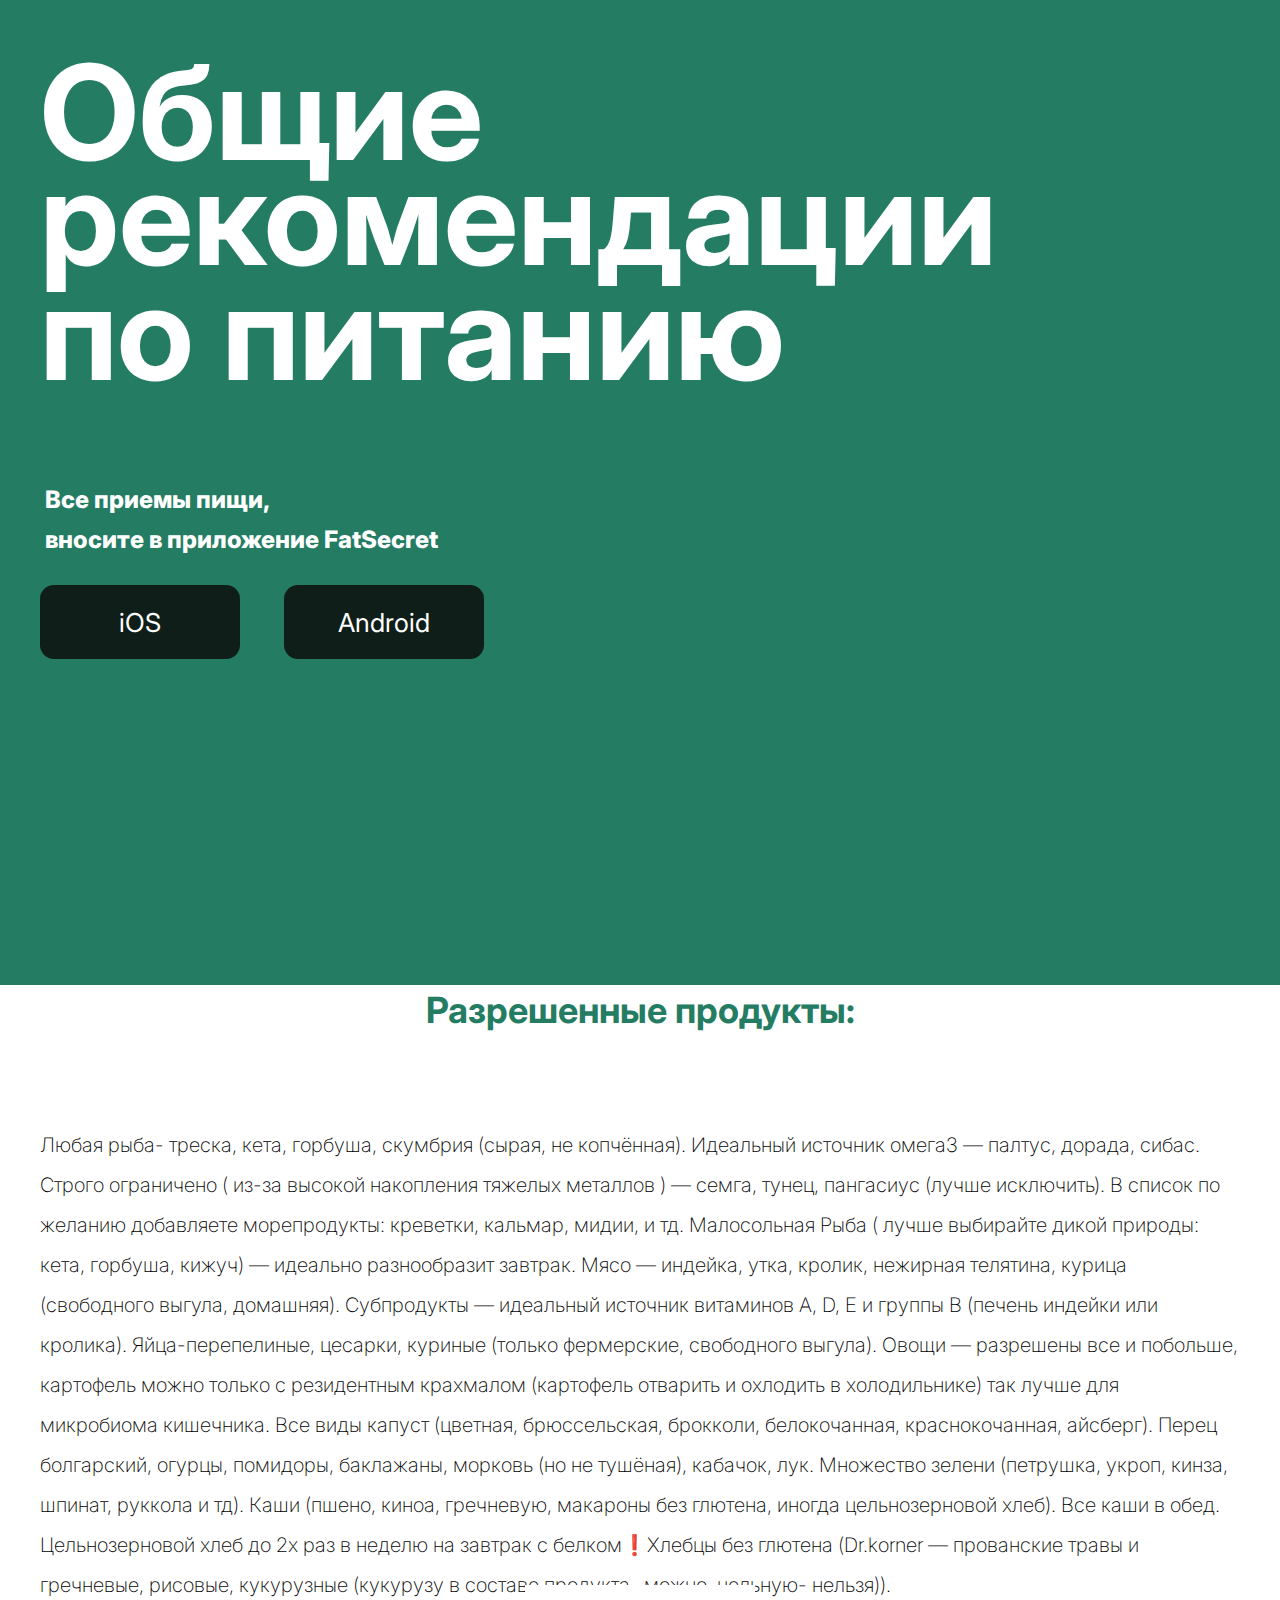
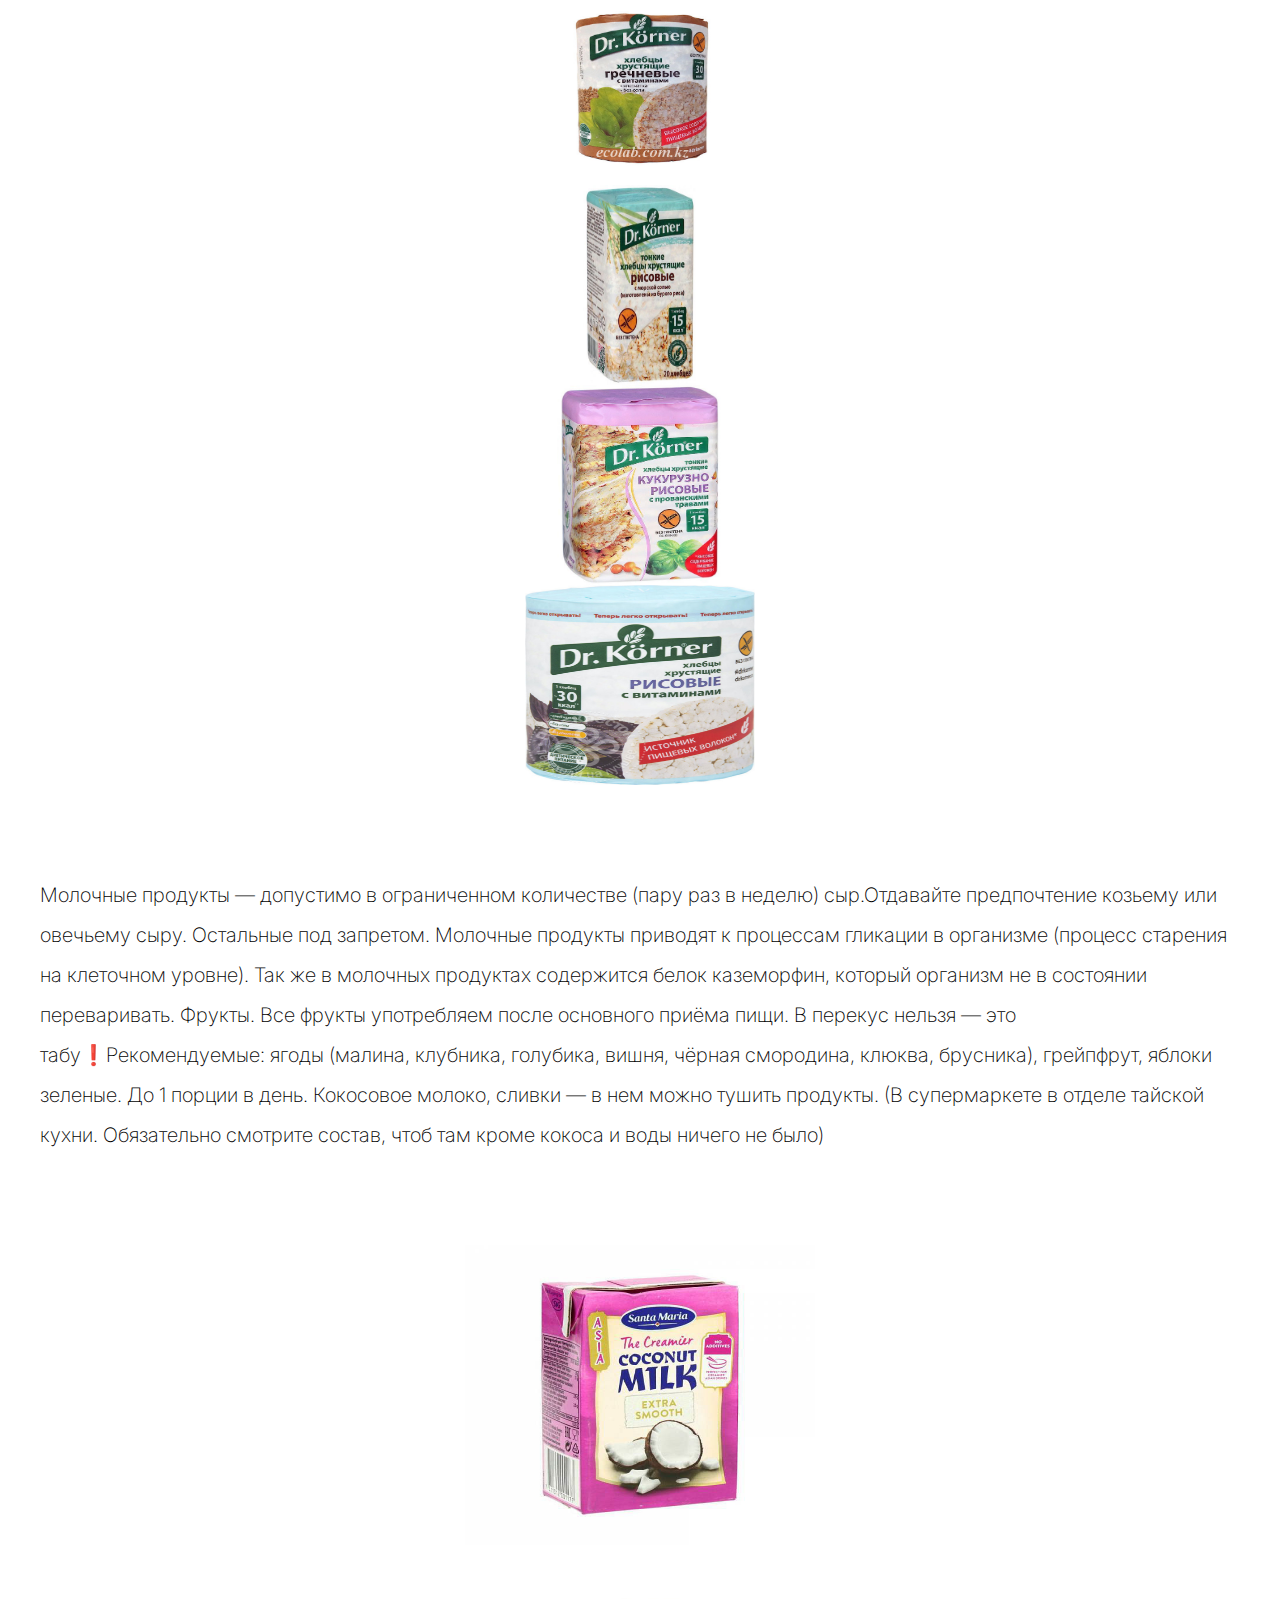
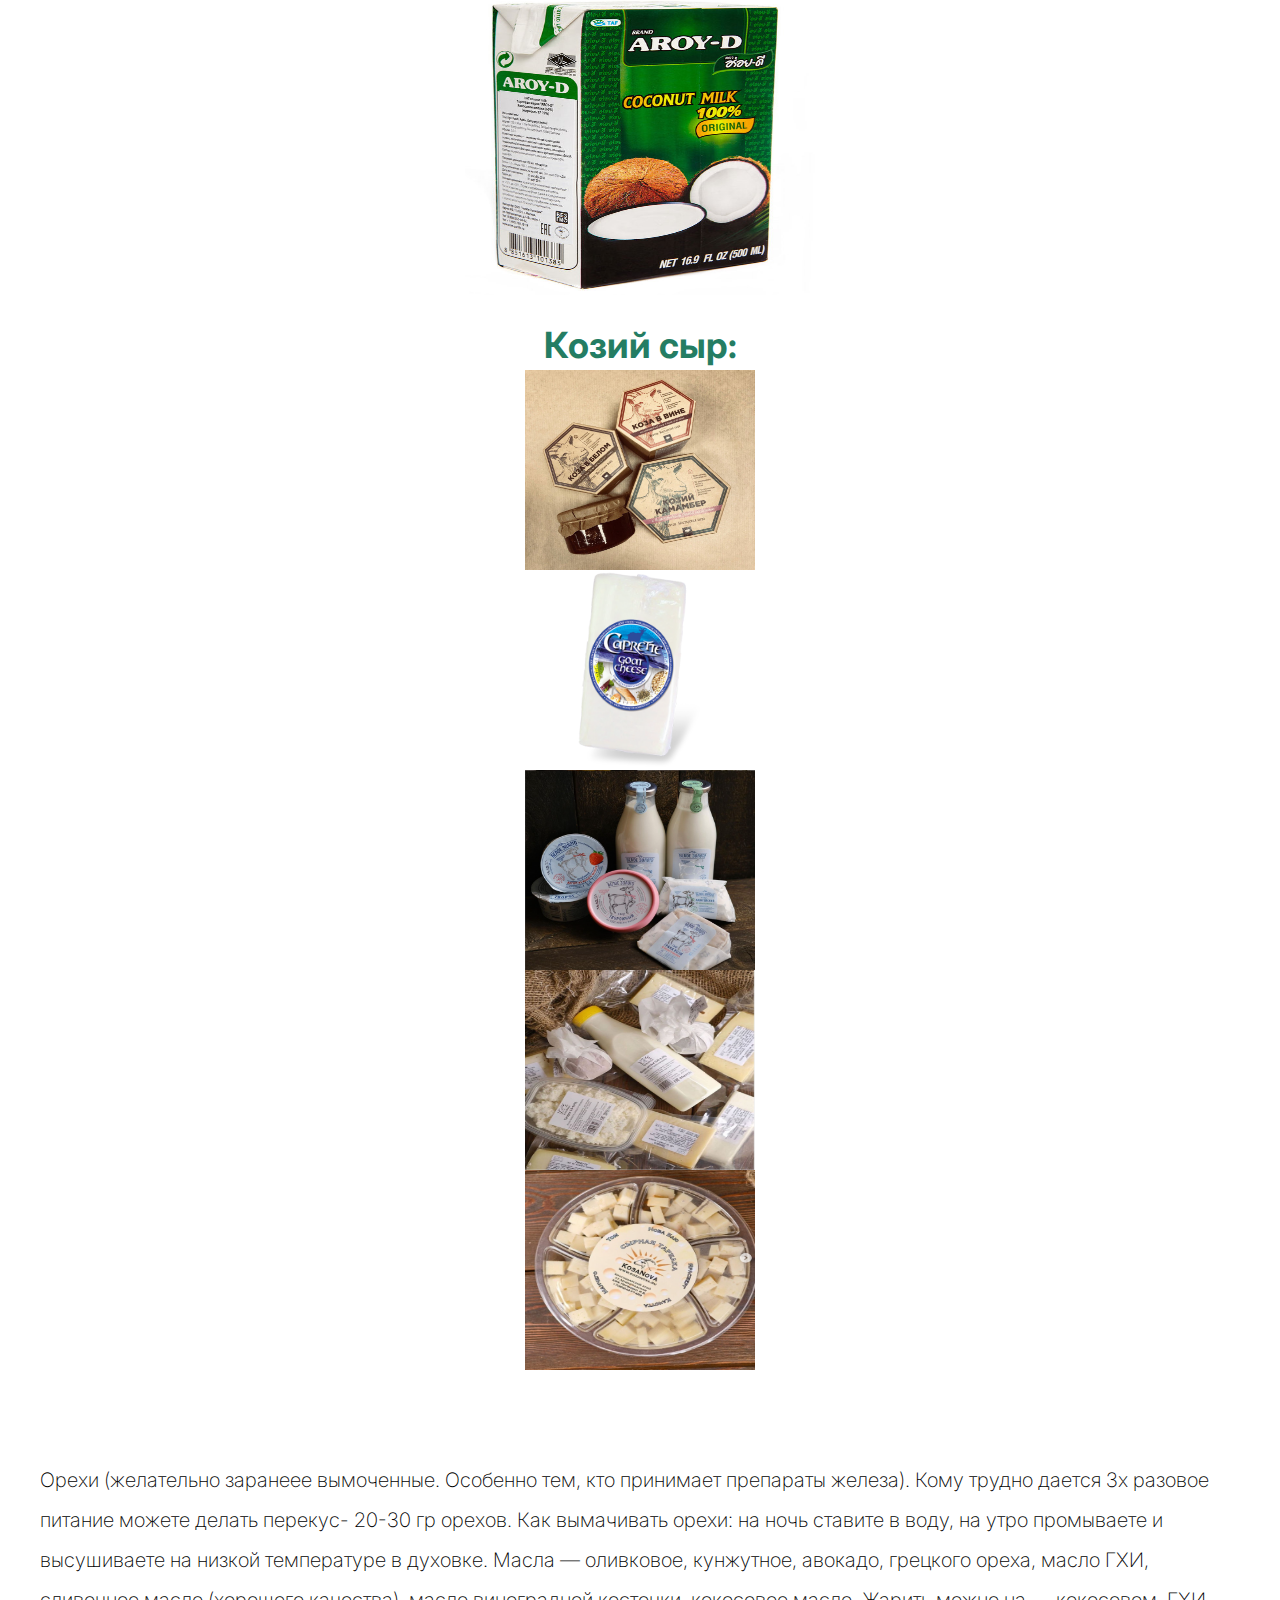
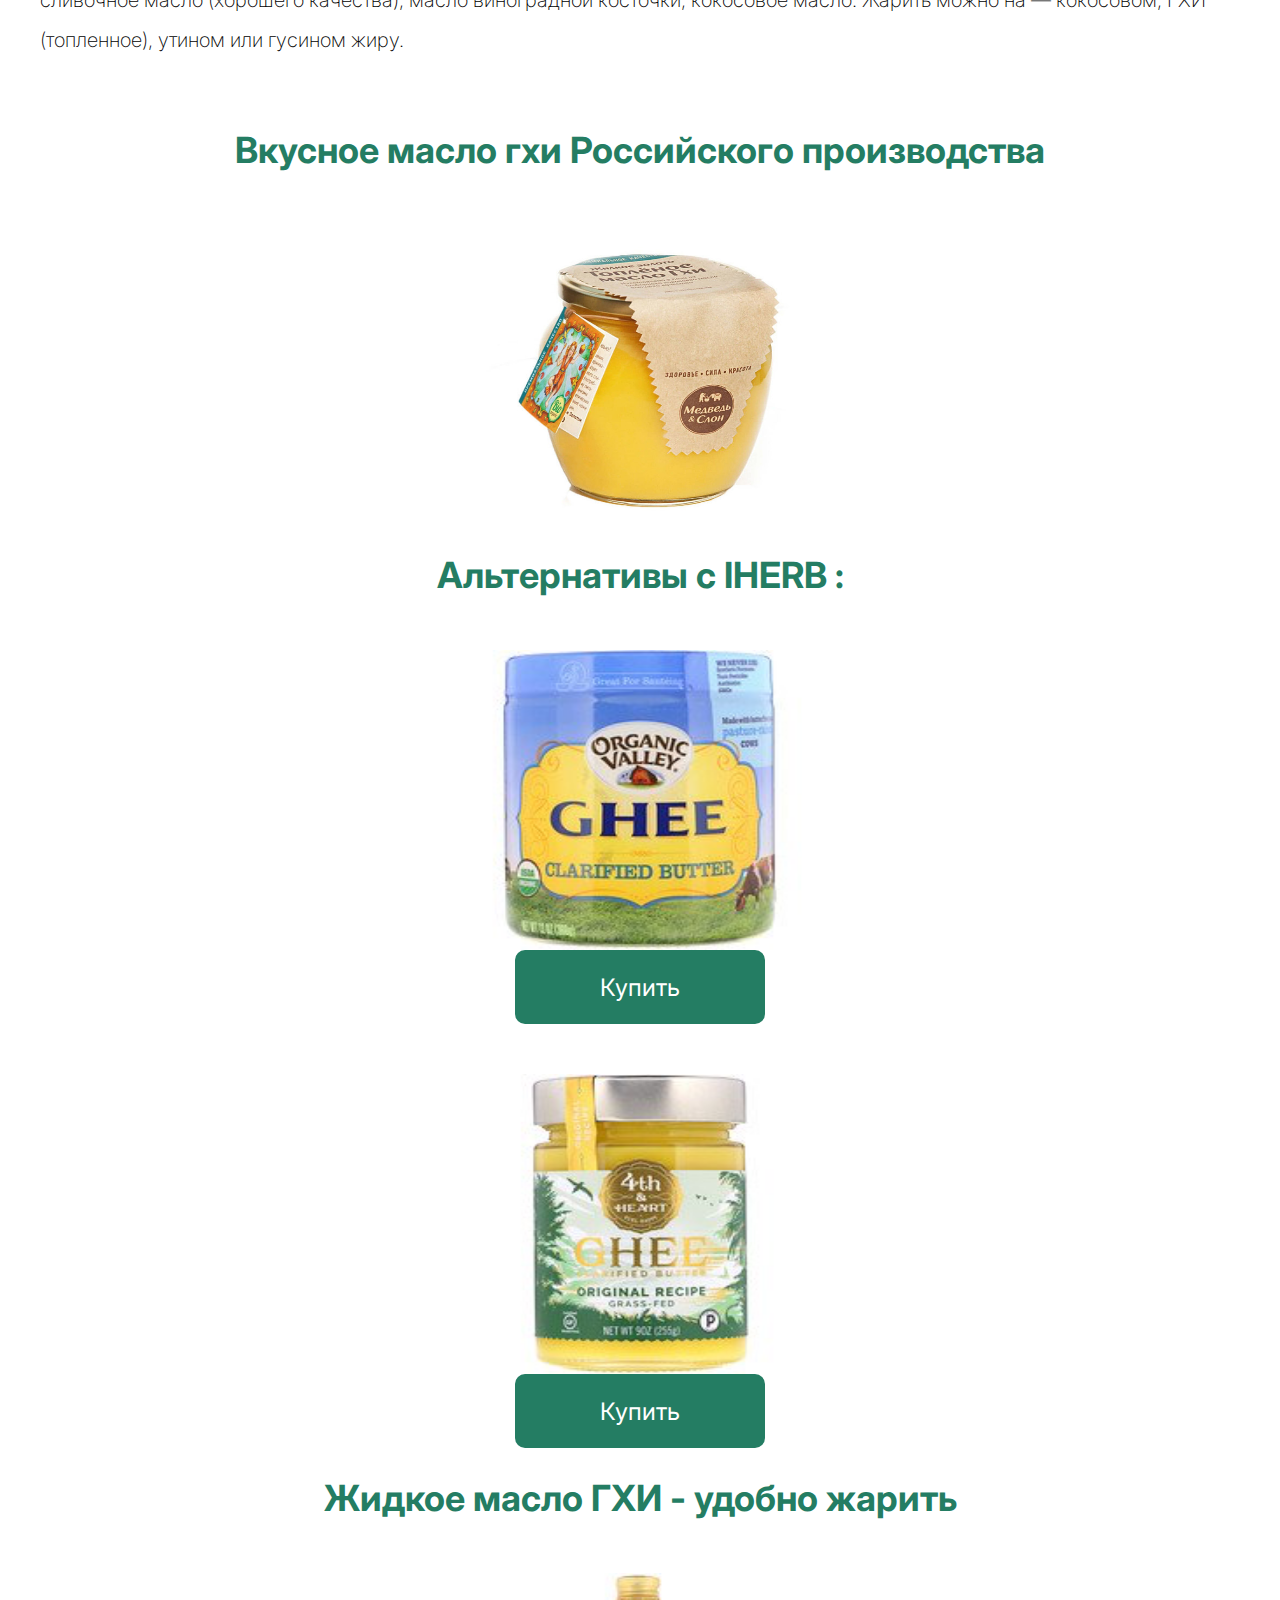
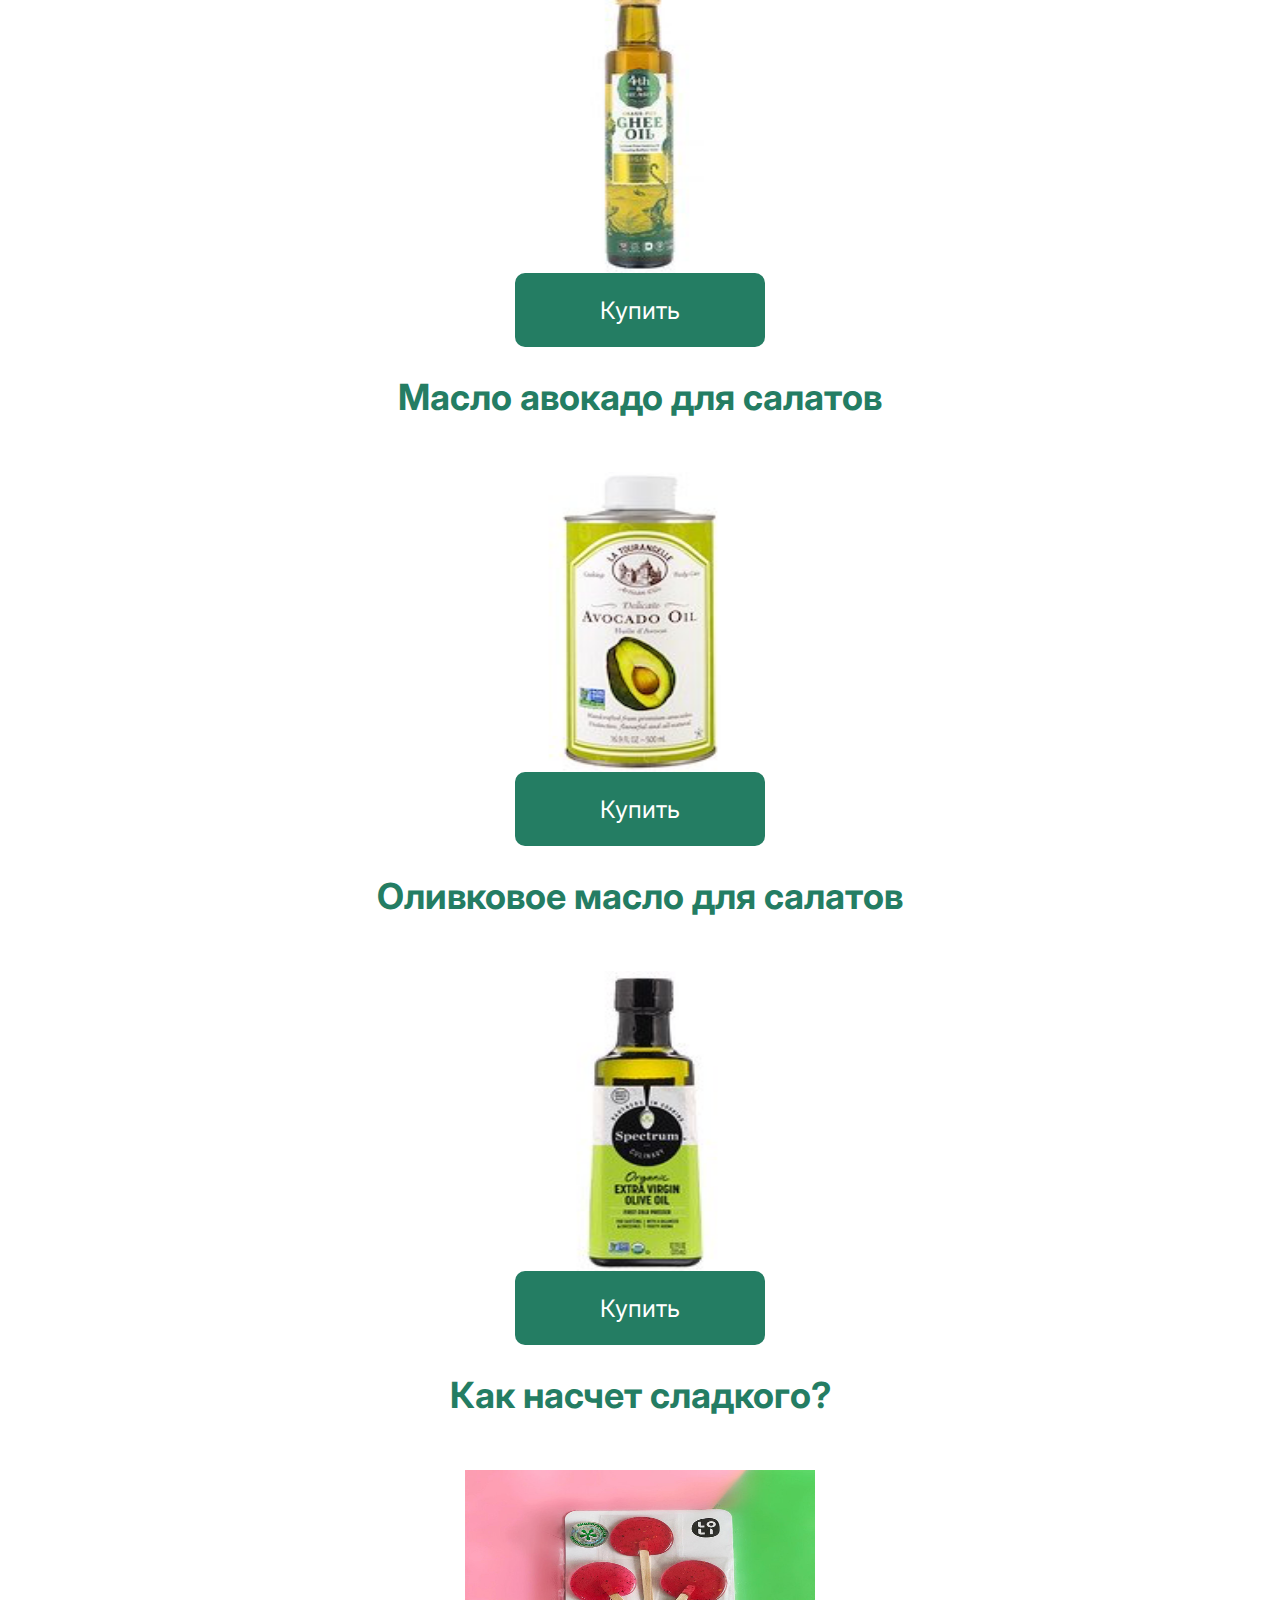
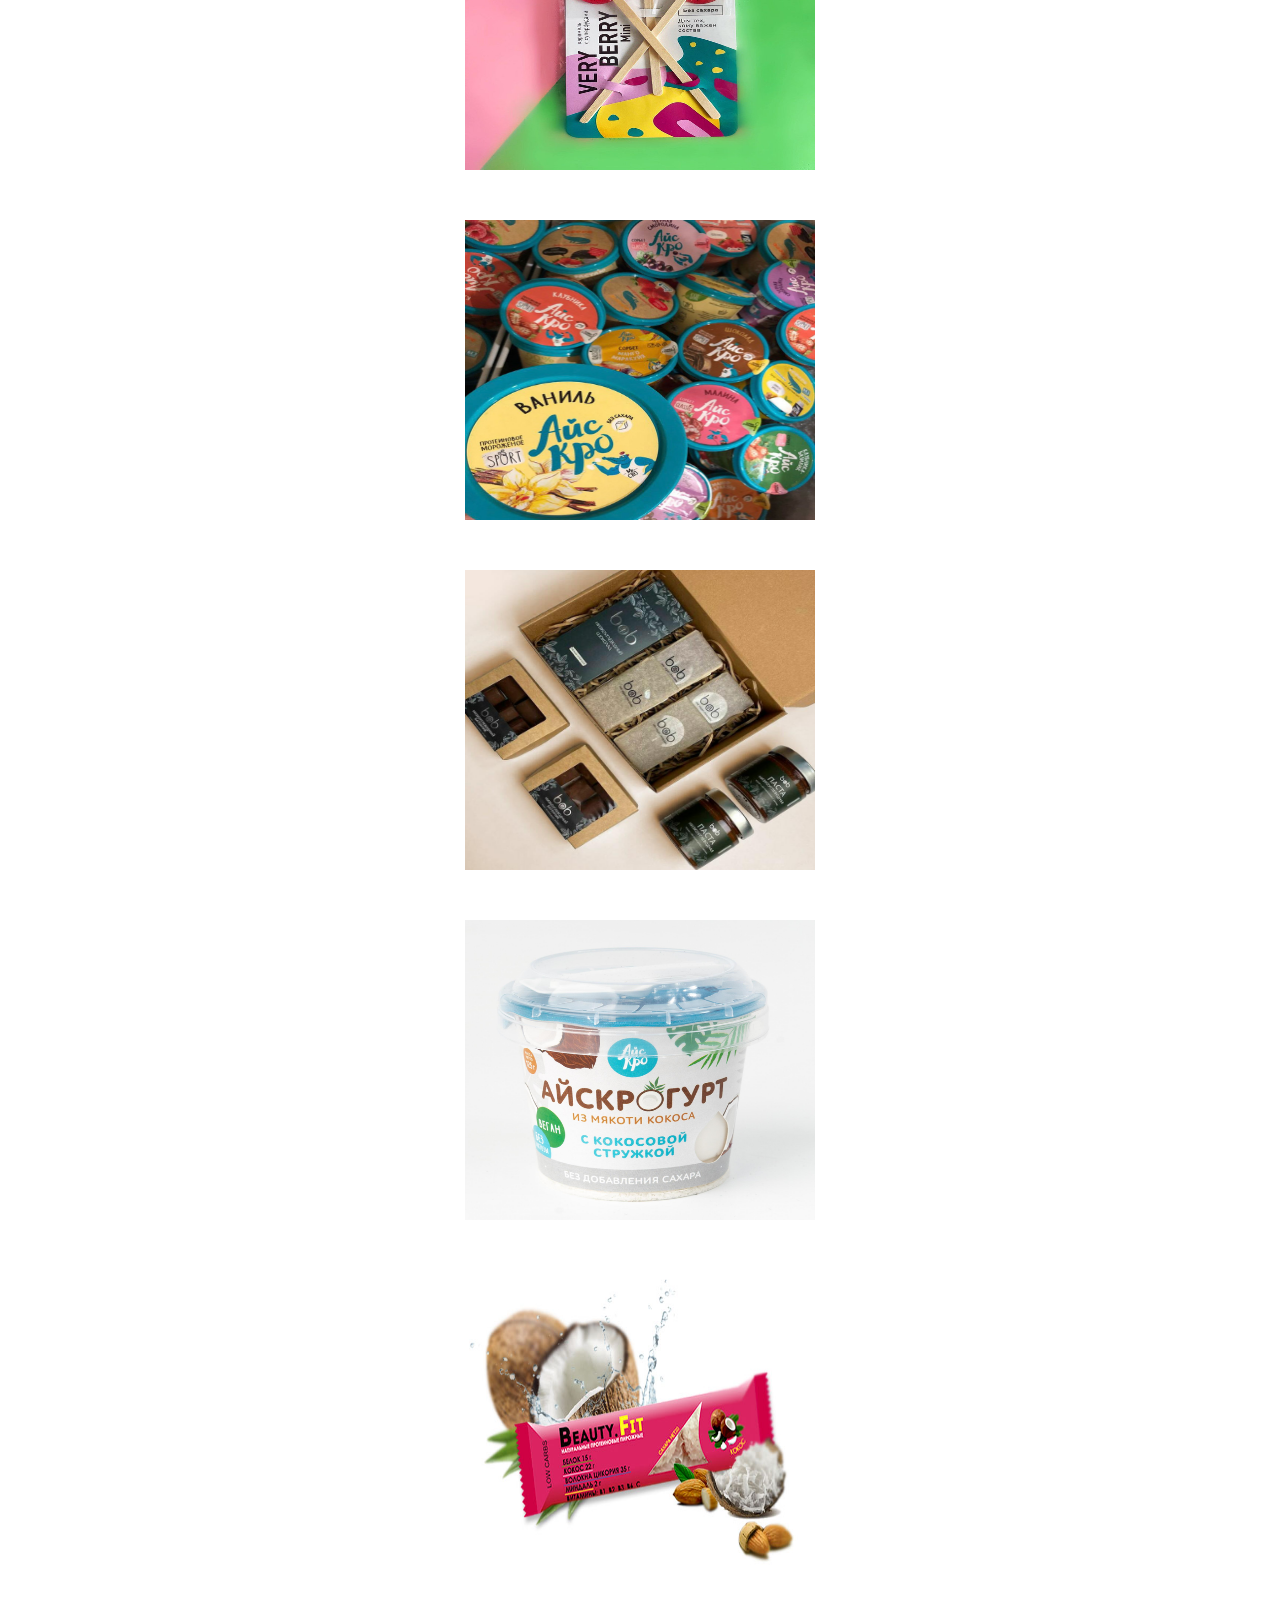
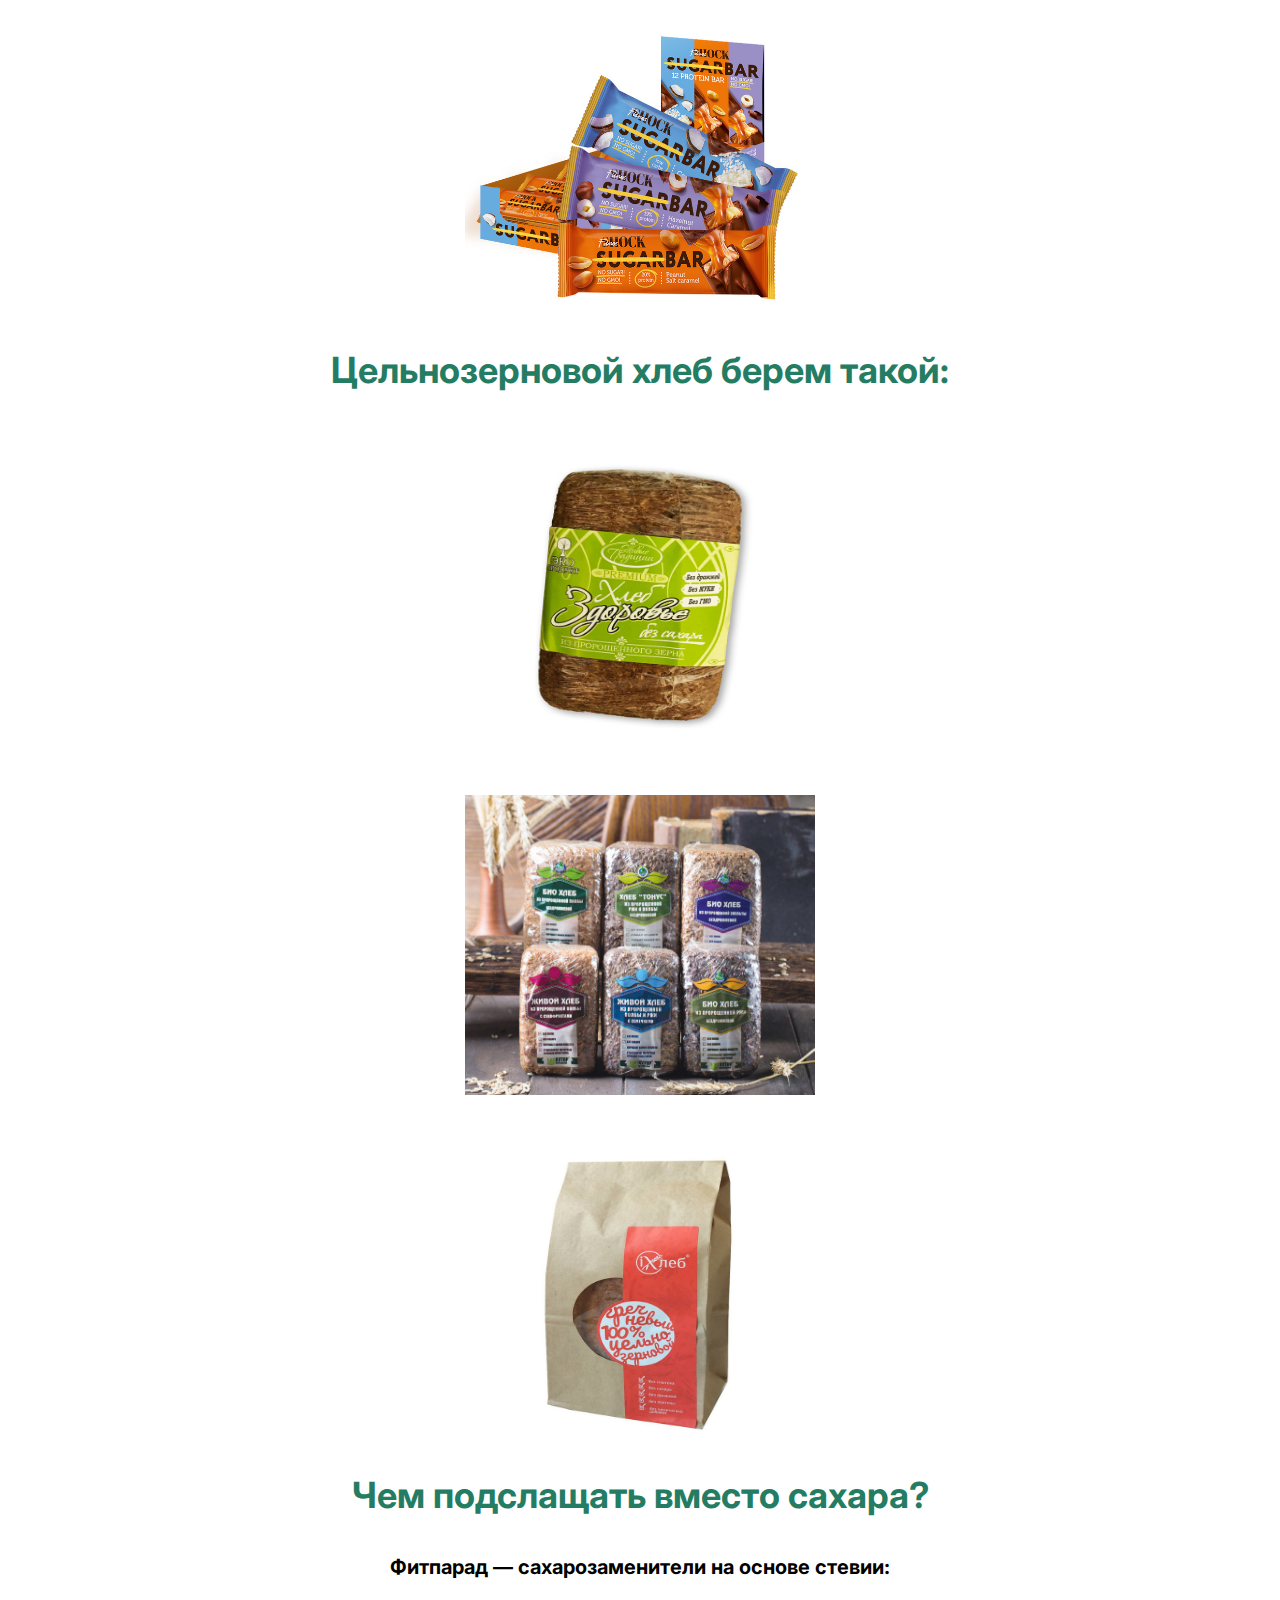
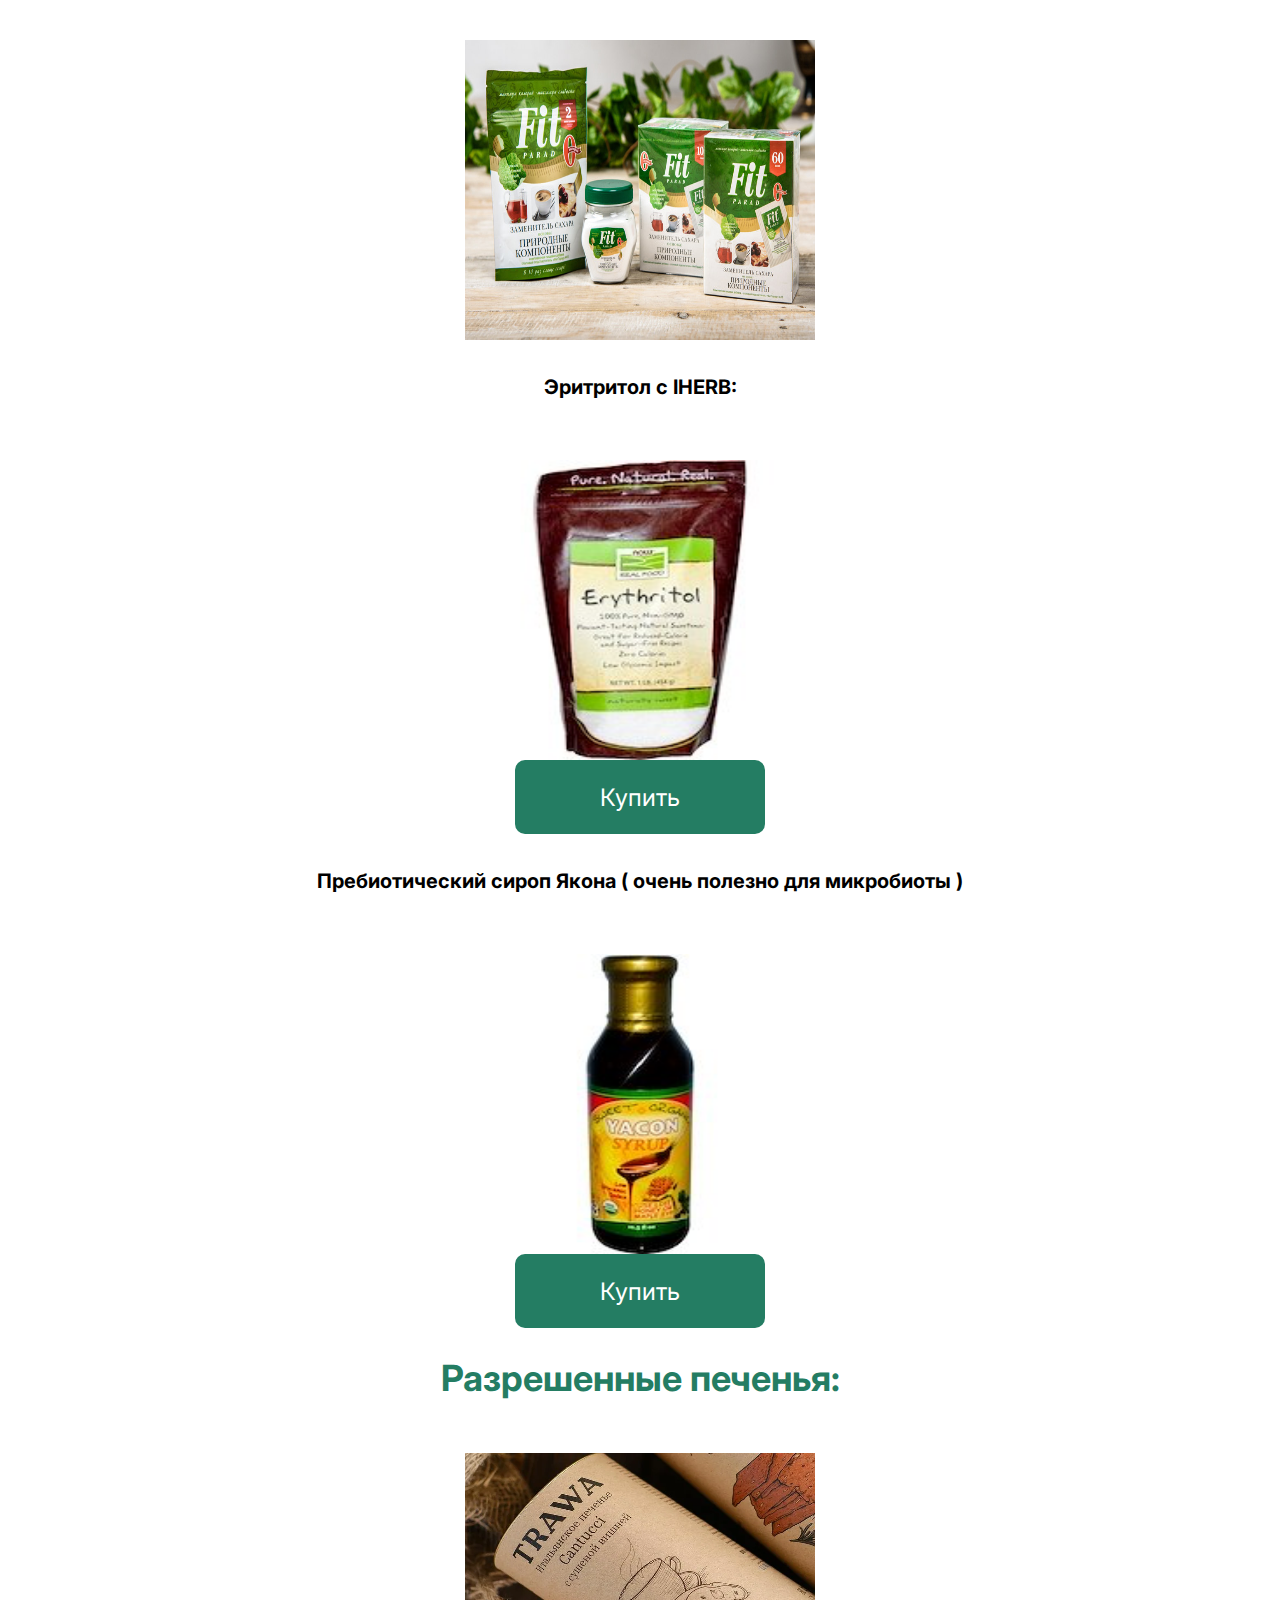
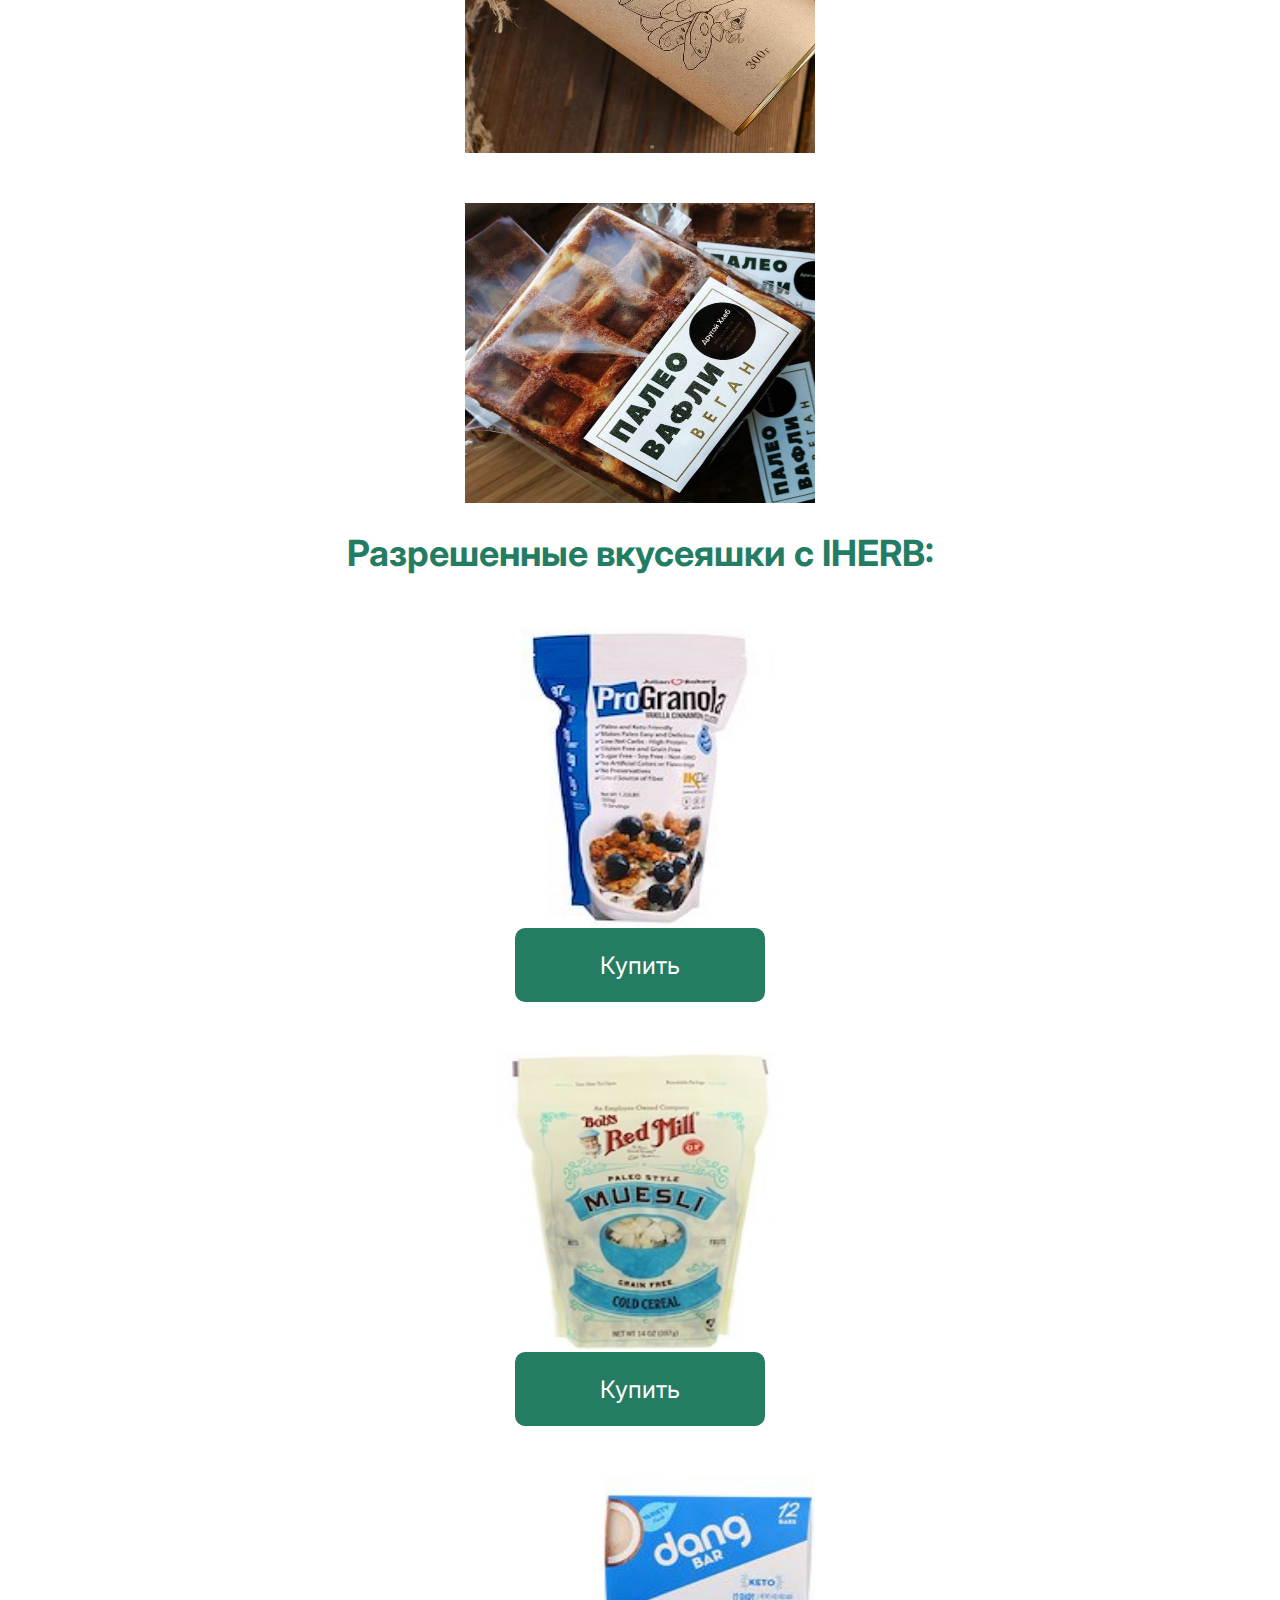
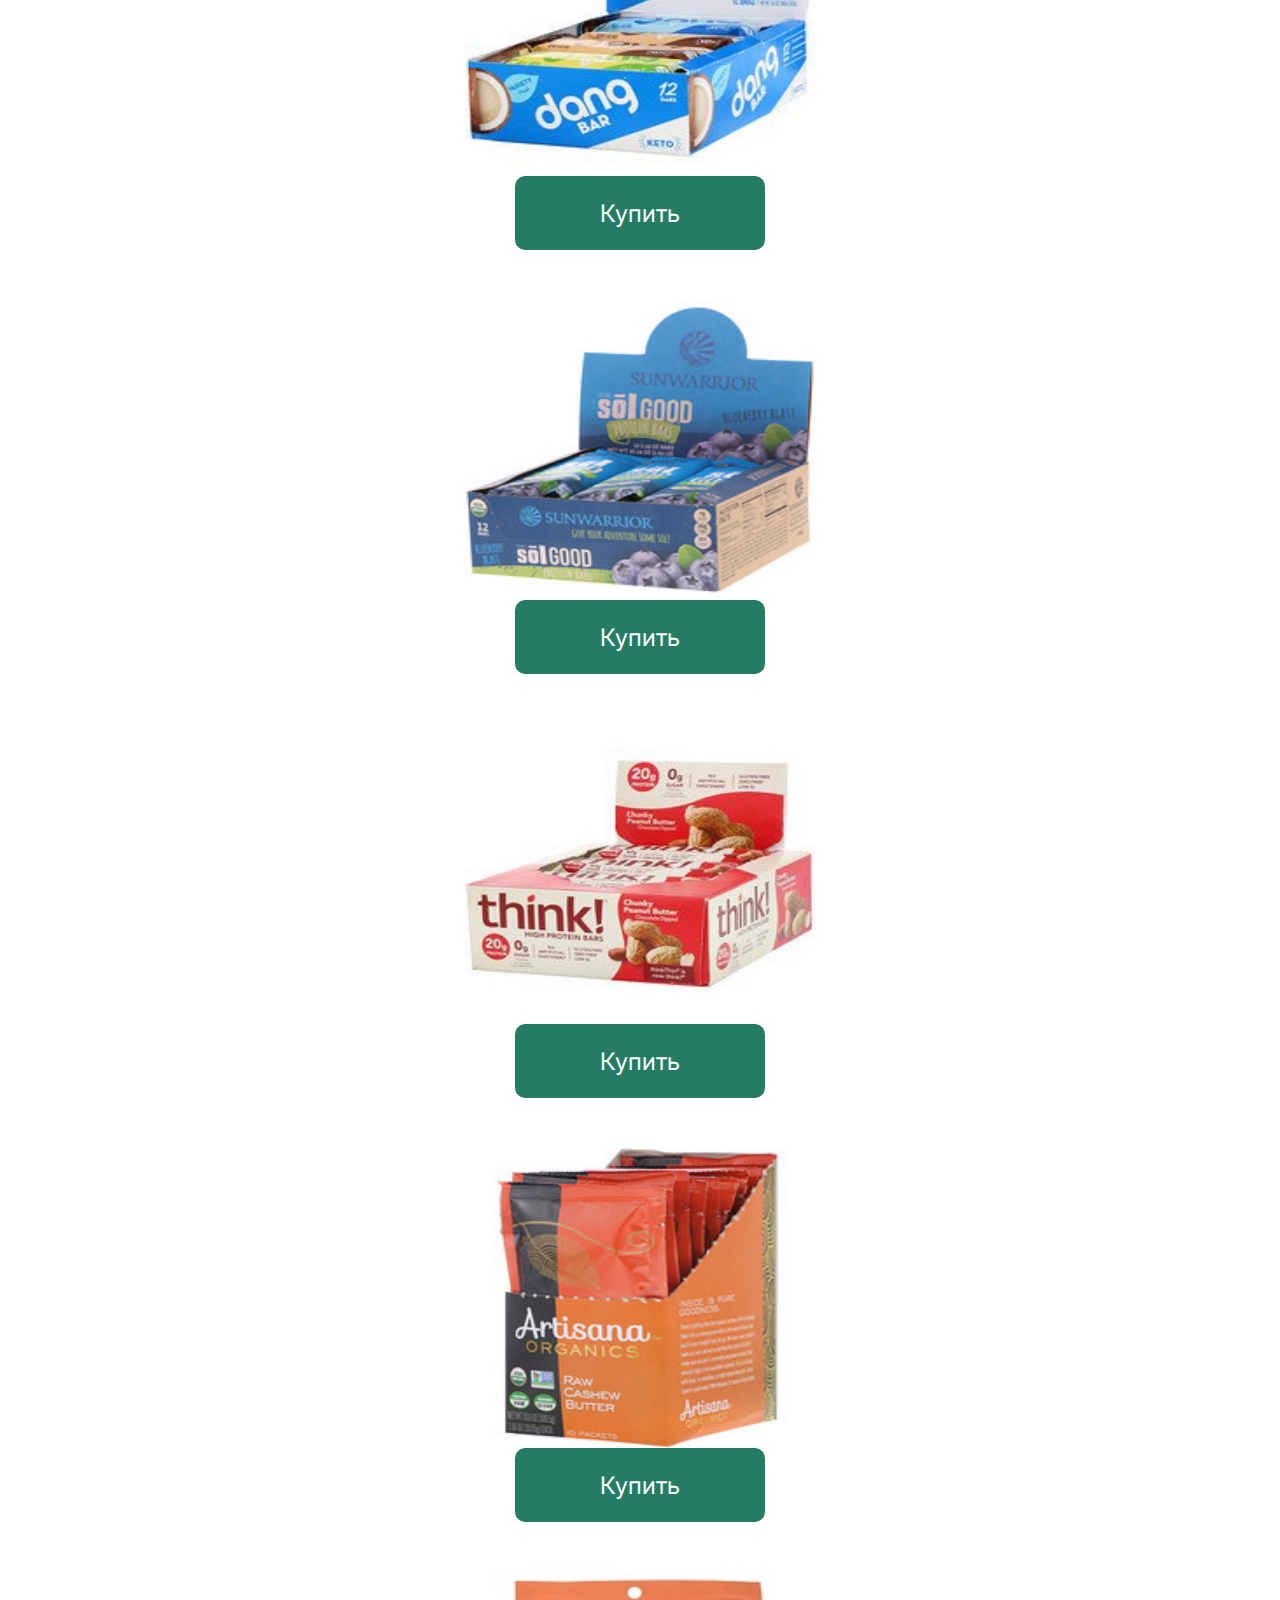
<file: index.html>
<!DOCTYPE html>
<html>
    <head lang="ru">
        <meta charset="UTF-8">
        <link rel="stylesheet" href="style.css">
        <link rel="preconnect" href="https://fonts.googleapis.com"> 
        <link rel="preconnect" href="https://fonts.gstatic.com" crossorigin> 
        <link href="https://fonts.googleapis.com/css2?family=Caramel&family=Inter:wght@667&family=Montserrat&family=Reem+Kufi:wght@500&display=swap" rel="stylesheet">
        <link rel="preconnect" href="https://fonts.googleapis.com">
<link rel="preconnect" href="https://fonts.gstatic.com" crossorigin>
<link href="https://fonts.googleapis.com/css2?family=Inter:wght@200&display=swap" rel="stylesheet">
        <meta name="viewport" content="width=device-width" initial-scale=1.0">
    </head>
    <body>

        <header class="header">
        
        <!-- <img src="images/Arrow 6.png" class="arrow"> -->
        <h1 class="text">Общие<br>рекомендации<br></h1>
        <h1 class="text"> по питанию</h1>
        <h4 class="text2">Все приемы пищи,<br> 
            вносите в приложение FatSecret</h4>
        <a href="https://apps.apple.com/ru/app/%D1%81%D1%87%D0%B5%D1%82%D1%87%D0%B8%D0%BA-%D0%BA%D0%B0%D0%BB%D0%BE%D1%80%D0%B8%D0%B9-%D0%BE%D1%82-fatsecret/id347184248"><button class="btn-download">iOS</button></a>
        <a href="https://play.google.com/store/apps/details?id=com.fatsecret.android&hl=ru&gl=US&pli=1"><button class="btn-download">Android</button></a>
        </header>
        <main class="main">
        <h1 class="h1-title">Разрешенные продукты:</h1>
        <p class="text-main">Любая рыба- треска, кета, горбуша, скумбрия (сырая, не копчённая). Идеальный источник омега3 — палтус, дорада, сибас. Строго ограничено ( из-за высокой накопления тяжелых металлов ) — семга, тунец, пангасиус (лучше исключить). В список по желанию добавляете морепродукты: креветки, кальмар, мидии, и тд. Малосольная Рыба ( лучше выбирайте дикой природы: кета, горбуша, кижуч) — идеально разнообразит завтрак.
            Мясо — индейка, утка, кролик, нежирная телятина, курица (свободного выгула, домашняя). Субпродукты — идеальный источник витаминов A, D, E и группы B (печень индейки или кролика).
            Яйца-перепелиные, цесарки, куриные (только фермерские, свободного выгула).
            Овощи — разрешены все и побольше, картофель можно только с резидентным крахмалом (картофель отварить и охлодить в холодильнике) так лучше для микробиома кишечника. Все виды капуст (цветная, брюссельская, брокколи, белокочанная, краснокочанная, айсберг). Перец болгарский, огурцы, помидоры, баклажаны, морковь (но не тушёная), кабачок, лук. Множество зелени (петрушка, укроп, кинза, шпинат, руккола и тд).
            Каши (пшено, киноа, гречневую, макароны без глютена, иногда цельнозерновой хлеб). Все каши в обед. Цельнозерновой хлеб до 2х раз в неделю на завтрак с белком❗️Хлебцы без глютена (Dr.korner — прованские травы и гречневые, рисовые, кукурузные (кукурузу в составе продукта- можно, цельную- нельзя)).</p>
            <img src="images/1.jpeg" class="image">
            <img src="images/2.jpeg" class="image">
            <img src="images/3.jpeg" class="image">
            <img src="images/4.jpeg" class="image">
        <p class="text-main">Молочные продукты — допустимо в ограниченном количестве (пару раз в неделю) сыр.Отдавайте предпочтение козьему или овечьему сыру. Остальные под запретом. Молочные продукты приводят к процессам гликации в организме (процесс старения на клеточном уровне). Так же в молочных продуктах содержится белок каземорфин, который организм не в состоянии переваривать.
            Фрукты. Все фрукты употребляем после основного приёма пищи. В перекус нельзя — это табу❗️Рекомендуемые: ягоды (малина, клубника, голубика, вишня, чёрная смородина, клюква, брусника), грейпфрут, яблоки зеленые. До 1 порции в день.
            Кокосовое молоко, сливки — в нем можно тушить продукты. (В супермаркете в отделе тайской кухни. Обязательно смотрите состав, чтоб там кроме кокоса и воды ничего не было)</p>
            <img src="images/5.jpeg" class="image2">
            <img src="images/6.jpeg" class="image2">
        <h1 class="h1-title">Козий сыр:</h1>
            <img src="images/7.jpeg" class="image">
            <img src="images/8.png" class="image">
            <img src="images/9.png" class="image">
            <img src="images/10.png" class="image">
            <img src="images/11.png" class="image">
        <p class="text-main">Орехи (желательно заранеее вымоченные. Особенно тем, кто принимает препараты железа). Кому трудно дается 3х разовое питание можете делать перекус- 20-30 гр орехов. Как вымачивать орехи: на ночь ставите в воду, на утро промываете и высушиваете на низкой температуре в духовке. 
            Масла — оливковое, кунжутное, авокадо, грецкого ореха, масло ГХИ, сливочное масло (хорошего качества), масло виноградной косточки, кокосовое масло. Жарить можно на — кокосовом, ГХИ (топленное), утином или гусином жиру.</p>
        <h1 class="h1-title">Вкусное масло гхи Российского производства</h1>
        <img src="images/12.jpeg" class="image2">
        <h1 class="h1-title">Альтернативы с IHERB :</h1>
        <img src="images/13.png" class="image2">
        <a href="https://ru.iherb.com/pr/organic-valley-organic-ghee-clarified-butter-13-oz-368-g/26860"><button class="btn-buy">Купить</button></a>
        <img src="images/14.png" class="image2">
        <a href="https://ru.iherb.com/pr/organic-valley-organic-ghee-clarified-butter-13-oz-368-g/26860"><button class="btn-buy">Купить</button></a>
        <h1 class="h1-title">Жидкое масло ГХИ - удобно жарить</h1>
        <img src="images/16.png" class="image2">
        <a href="https://ru.iherb.com/pr/4th-Heart-Ghee-Oil-Original-8-5-fl-oz-250-ml/89992?rcode=GNB422"><button class="btn-buy">Купить</button></a>
        <h1 class="h1-title">Масло авокадо для салатов</h1>
        <img src="images/15.png" class="image2">
        <a href="https://ru.iherb.com/pr/La-Tourangelle-Avocado-Oil-16-9-fl-oz-500-ml/73002?rcode=GNB422"><button class="btn-buy">Купить</button></a>
        <h1 class="h1-title">Оливковое масло для салатов</h1>
        <img src="images/17.png" class="image2">
        <a href="https://ru.iherb.com/pr/Spectrum-Naturals-Organic-Extra-Virgin-Olive-Oil-12-7-fl-oz-375-ml/53757?rcode=GNB422"><button class="btn-buy">Купить</button></a>
        <h1 class="h1-title">Как насчет сладкого?</h1>
        <img src="images/18.jpeg"class="image2">
        <img src="images/19.jpeg"class="image2">
        <img src="images/20.png"class="image2">
        <img src="images/21.png"class="image2">
        <img src="images/22.png"class="image2">
        <img src="images/23.png"class="image2">
        <h1 class="h1-title">Цельнозерновой хлеб берем такой:</h1>
        <img src="images/24.jpeg"class="image2">
        <img src="images/25.jpeg"class="image2">
        <img src="images/26.jpeg"class="image2">
        <h1 class="h1-title">Чем подслащать вместо сахара?</h1>
        <h4 class="h4-title">Фитпарад — сахарозаменители на основе стевии:</h4>   
        <img src="images/28.jpeg" class="image2">
        <h4 class="h4-title">Эритритол с IHERB:</h4>   
        <img src="images/29.png" class="image2">
        <a href="https://ru.iherb.com/pr/Now-Foods-Real-Food-Erythritol-Natural-Sweetener-1-lb-454-g/579?rcode=GNB422"><button class="btn-buy">Купить</button></a>
        <h4 class="h4-title">Пребиотический сироп Якона ( очень полезно для микробиоты )</h4>   
        <img src="images/30.png" class="image2">
        <a href="https://ru.iherb.com/pr/amazon-therapeutics-sweet-organic-yacon-syrup-11-5-fl-oz/11654?rcode=GNB422"><button class="btn-buy">Купить</button></a>
        <h1 class="h1-title">Разрешенные печенья:</h1>
        <img src="images/33.png"class="image2">
        <img src="images/34.png"class="image2">
        <h1 class="h1-title">Разрешенные вкусеяшки с IHERB:</h1>
        <img src="images/35.png"class="image2">
        <a href="https://ru.iherb.com/pr/Julian-Bakery-Pro-Granola-Vanilla-Cinnamon-Cluster-1-22-lbs-555-g/77538?rcode=GNB422"><button class="btn-buy">Купить</button></a>
        <img src="images/36.png"class="image2">
        <a href="https://ru.iherb.com/pr/Bob-s-Red-Mill-Muesli-Paleo-Style-14-oz-397-g/78673?rcode=GNB422"><button class="btn-buy">Купить</button></a>
        <img src="images/37.png"class="image2">
        <a href="https://ru.iherb.com/pr/Dang-Foods-LLC-Keto-Bar-Variety-Pack-12-Bars-1-4-oz-40-g-Each/87163?rcode=GNB422"><button class="btn-buy">Купить</button></a>
        <img src="images/38.png"class="image2">
        <a href="https://ru.iherb.com/pr/Sunwarrior-Organic-Sol-Good-Protein-Bars-Blueberry-Blast-12-Bars-2-19-oz-Each/72196?rcode=GNB422"><button class="btn-buy">Купить</button></a>
        <img src="images/39.png" class="image2">
        <a href="https://ru.iherb.com/pr/ThinkThin-High-Protein-Bars-Chunky-Peanut-Butter-10-Bars-2-1-oz-60-g-Each/23399?rcode=GNB422"><button class="btn-buy">Купить</button></a>
        <img src="images/40.png" class="image2">
        <a href="https://ru.iherb.com/pr/Artisana-Organics-Raw-Cashew-Nut-Butter-10-Packets-1-06-oz-30-05-g-Each/32170?rcode=GNB422"><button class="btn-buy">Купить</button></a>
        <img src="images/41.png" class="image2">
        <a href="https://ru.iherb.com/pr/Artisana-Organics-Raw-Cashew-Nut-Butter-10-Packets-1-06-oz-30-05-g-Each/32170?rcode=GNB422"><button class="btn-buy">Купить</button></a>
        <img src="images/42.png" class="image2">
        <a href="https://ru.iherb.com/pr/nutiva-organic-coconut-manna-pureed-coconut-15-oz-425-g/24380?rcode=GNB422"><button class="btn-buy">Купить</button></a>
        <img src="images/43.png" class="image2">
        <a href="https://ru.iherb.com/pr/Julian-Bakery-Primal-Thin-Crackers-Organic-Parmesan-8-4-oz-238-g/73661?rcode=GNB422"><button class="btn-buy">Купить</button></a>
        <img src="images/44.png" class="image2">
        <a href="https://ru.iherb.com/pr/superfat-keto-cookie-bites-chocolate-chip-2-25-oz-64-g/101730?rcode=GNB422"><button class="btn-buy">Купить</button></a>
        <img src="images/45.png" class="image2">
        <a href="https://ru.iherb.com/pr/superfat-keto-nut-butter-macadamia-coconut-1-5-oz-42-g/102186?rcode=GNB422"><button class="btn-buy">Купить</button></a>
        </main>
        <footer class="footer">
            <h1 class="h1-footer">Olga Bratash</h1>
           <a href=""><img src="images/instagram-glyph-1.svg" class="icon"></a>
           <a href=""><img src="images/telegram.svg" class="icon"></a>
        </footer>
    </body>
</html>
</file>
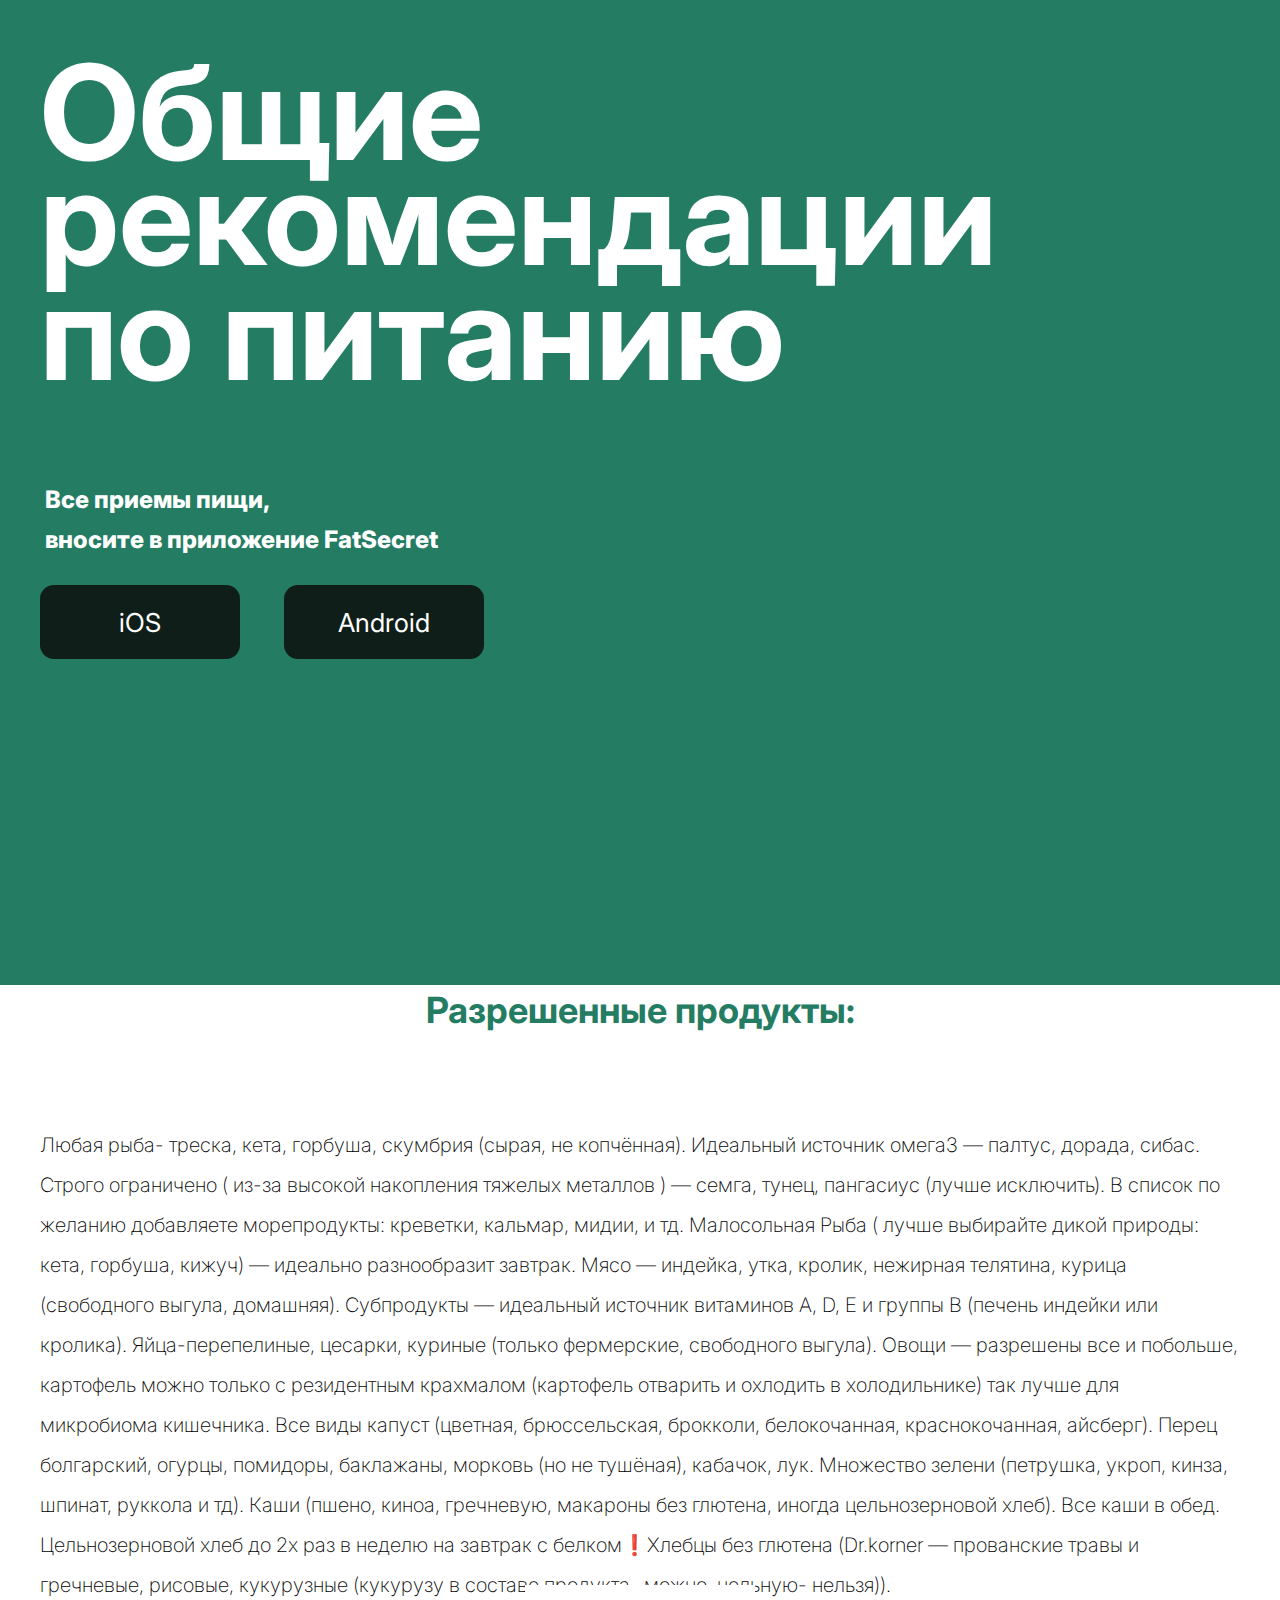
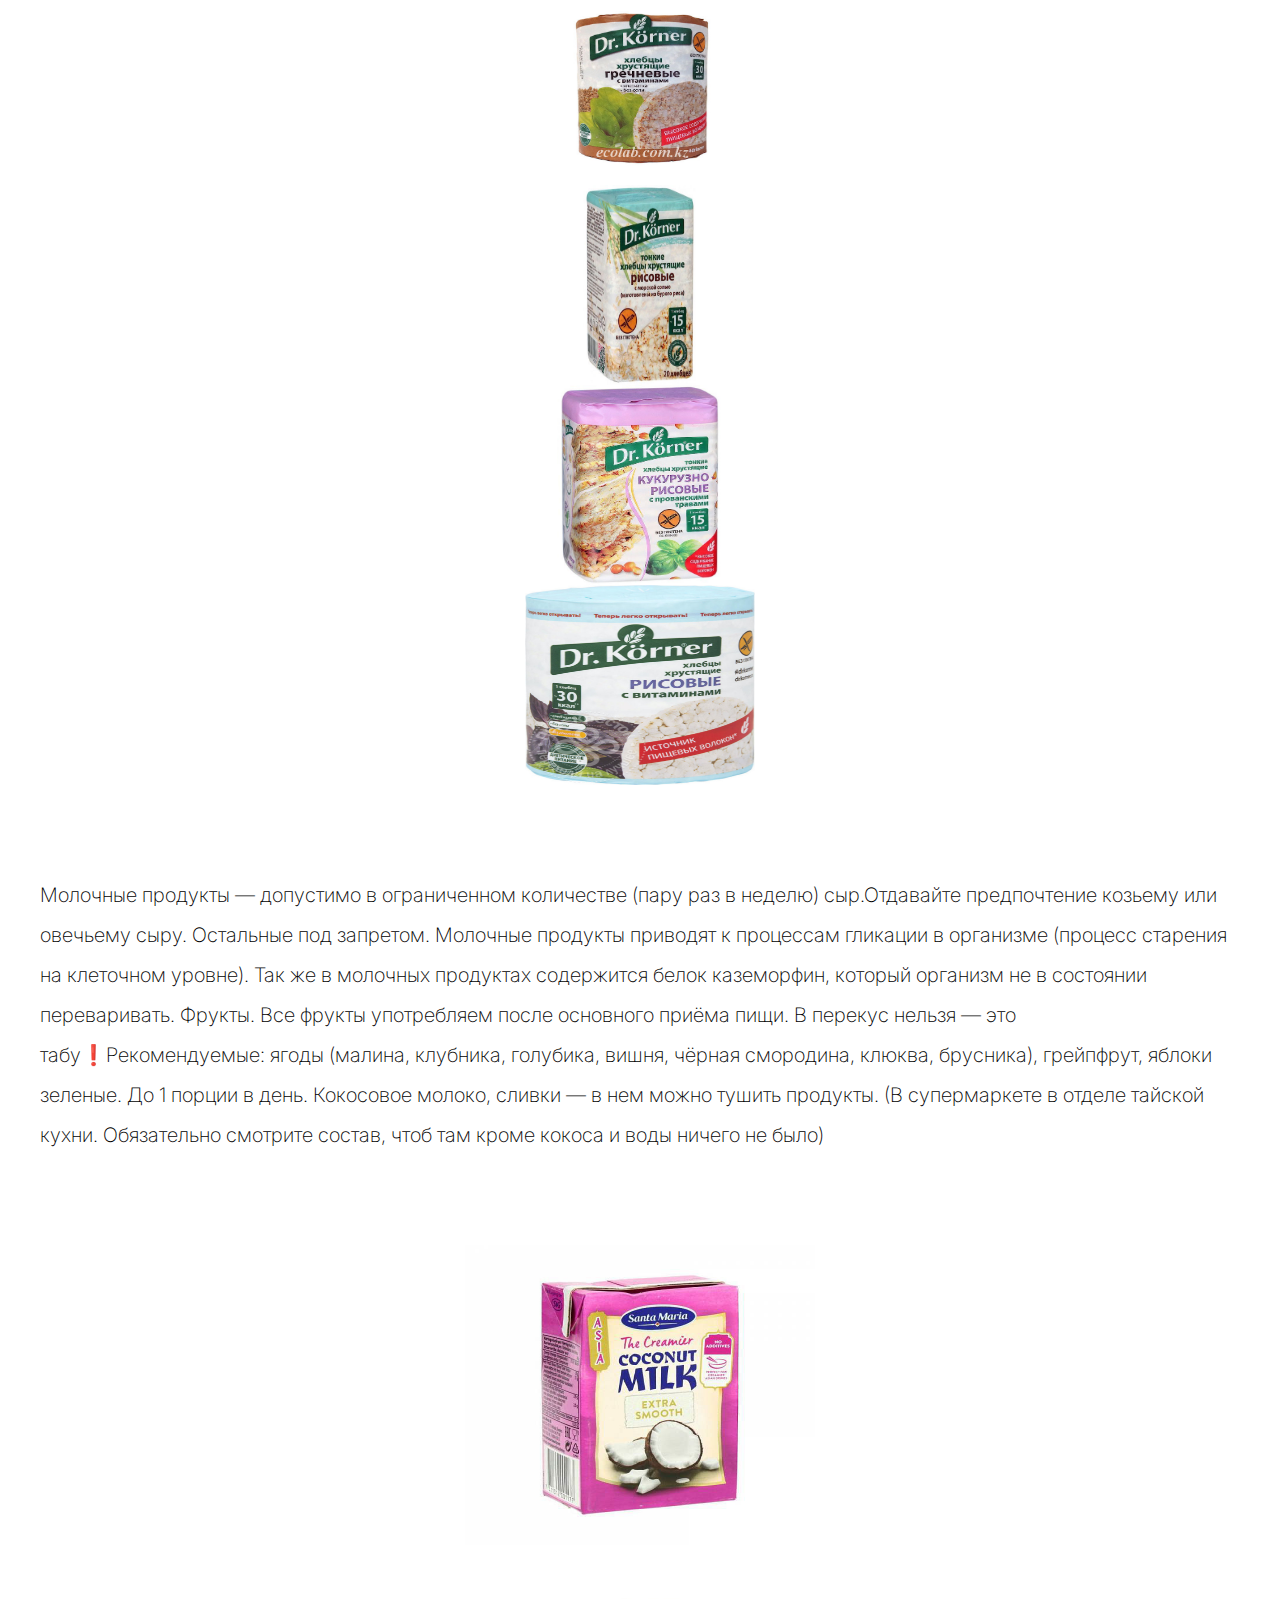
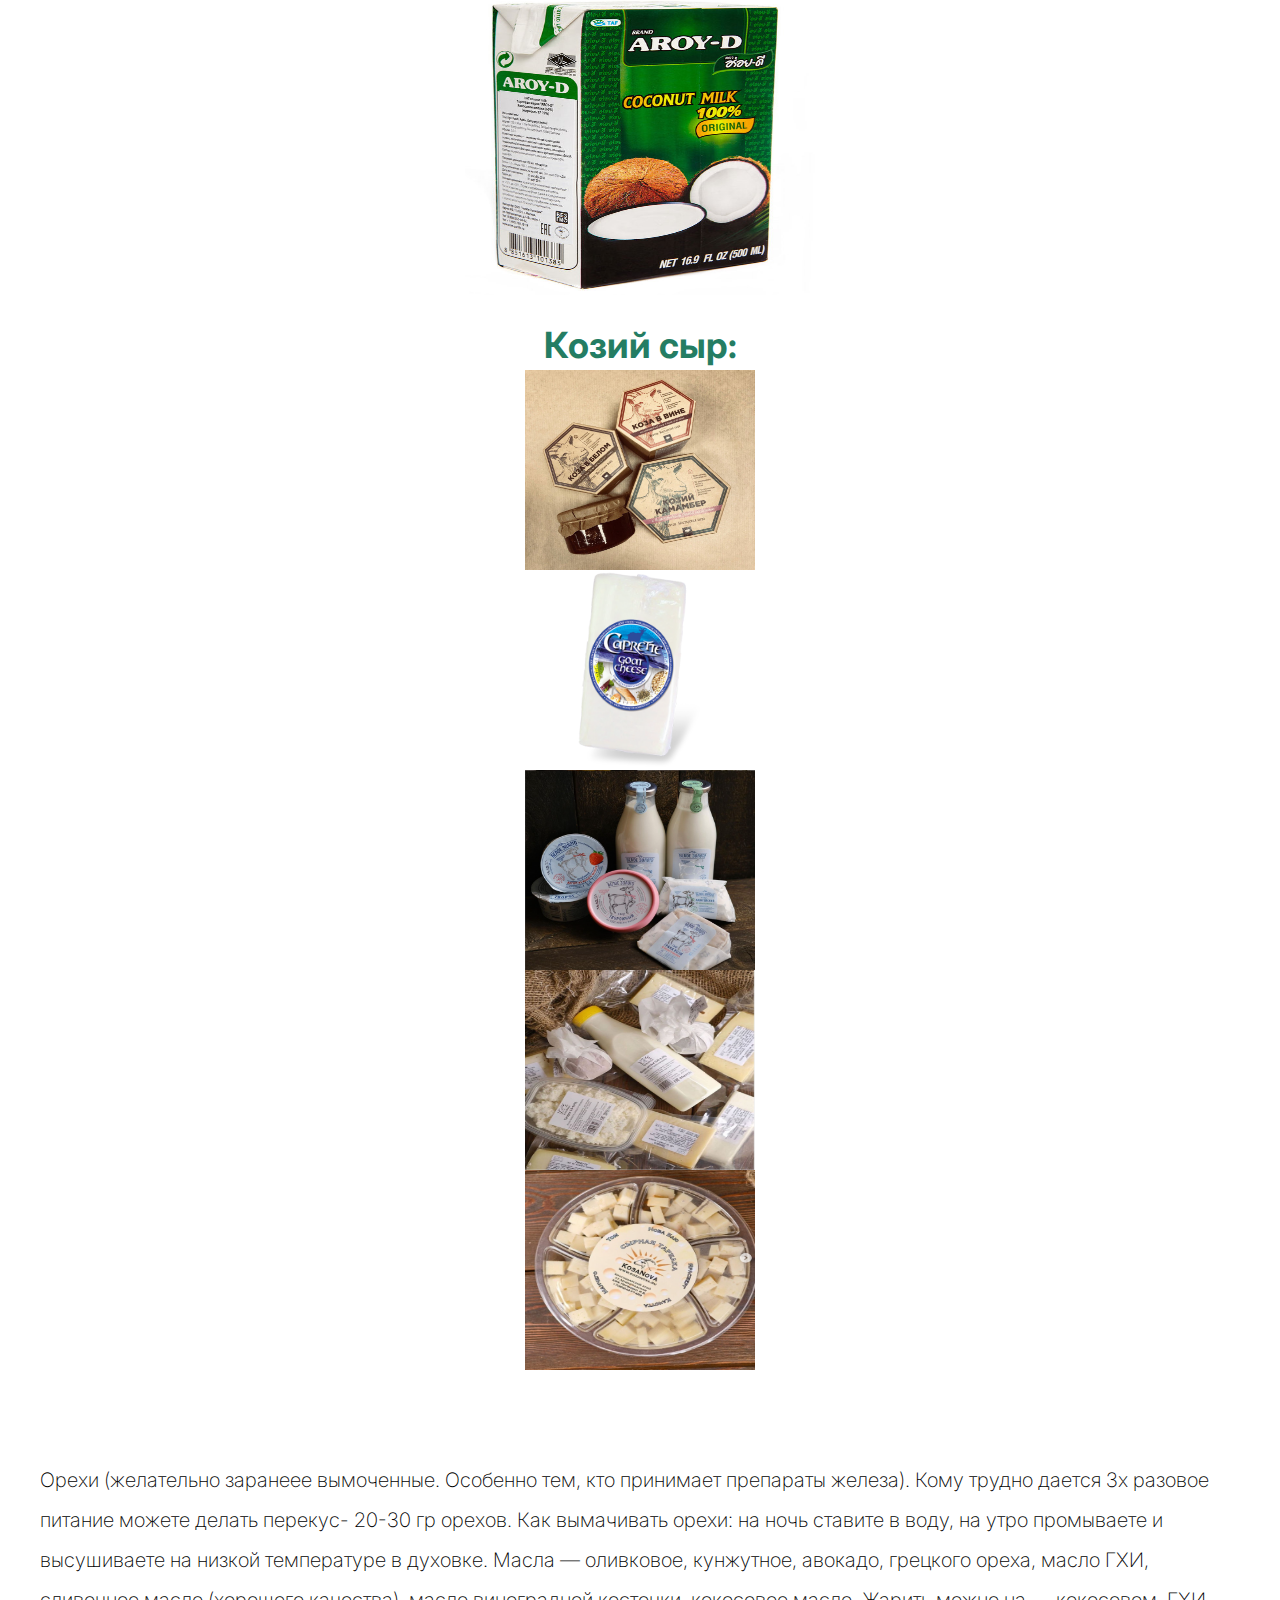
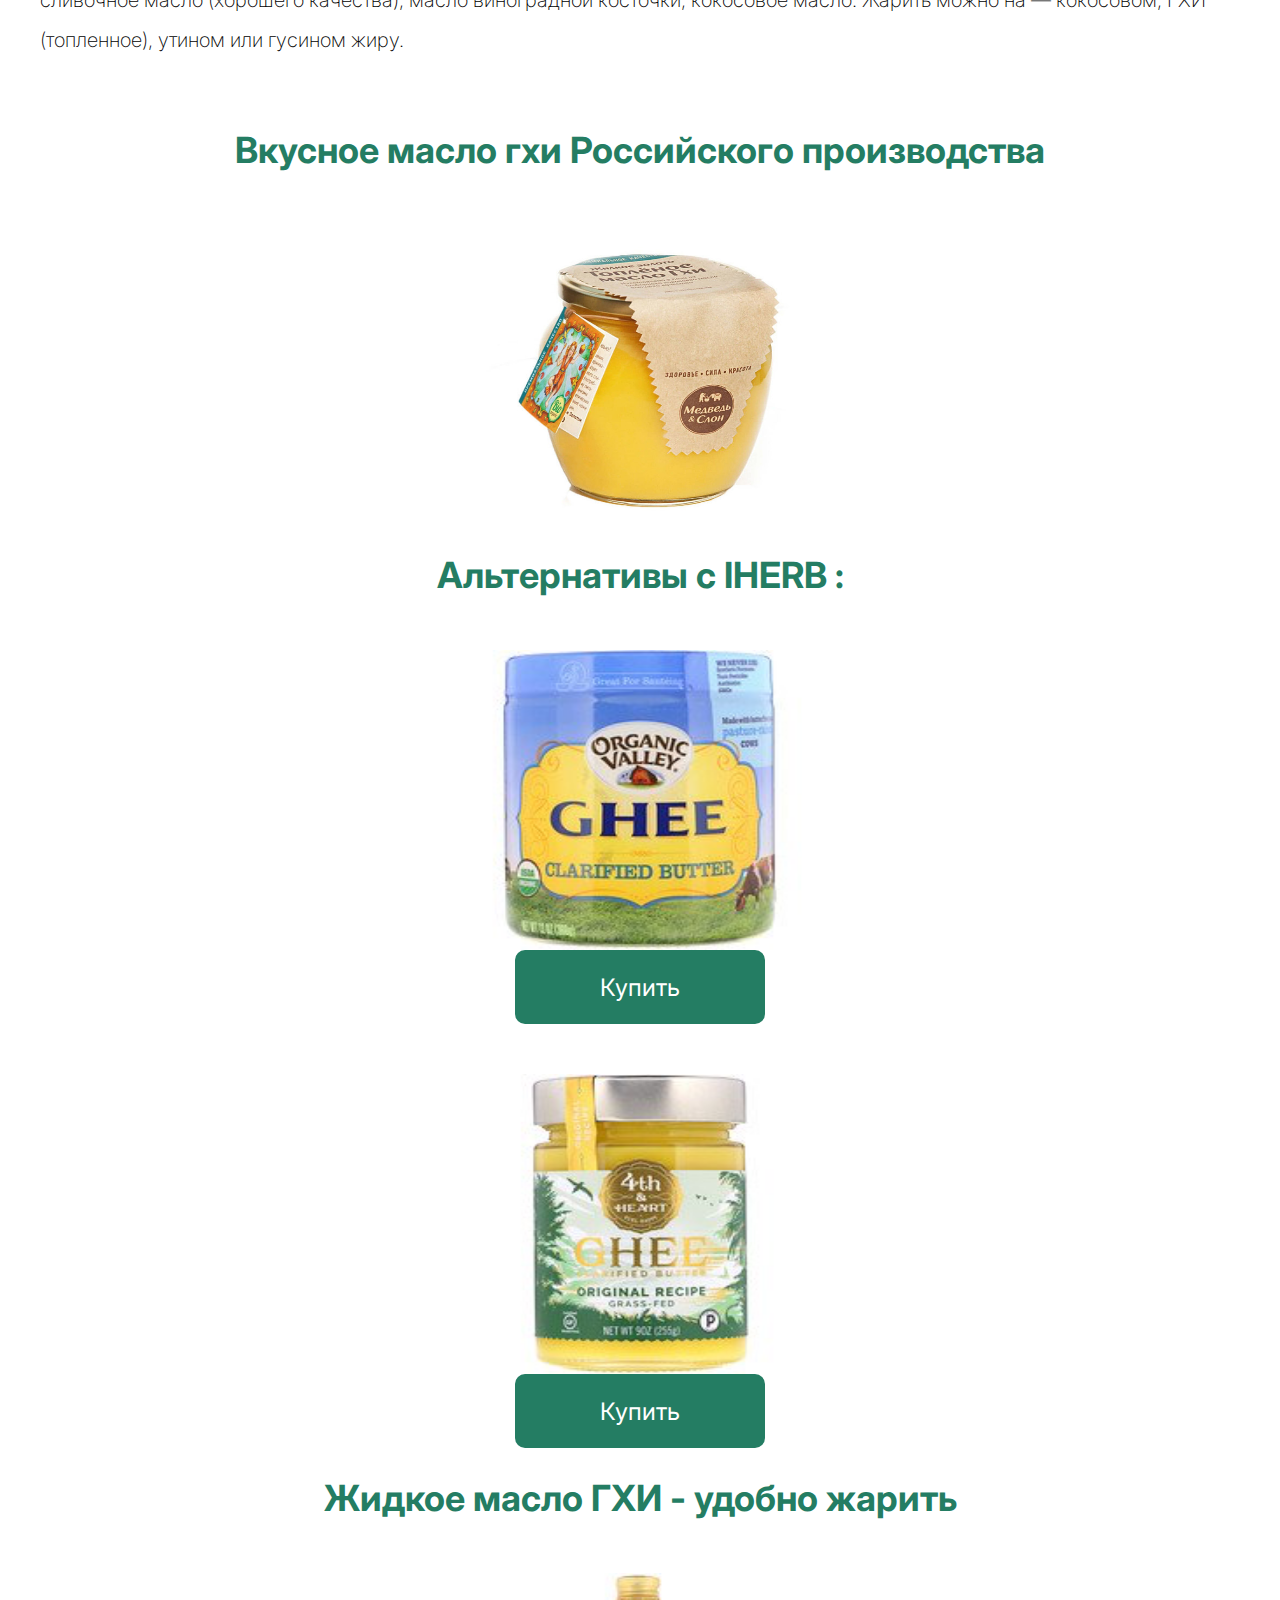
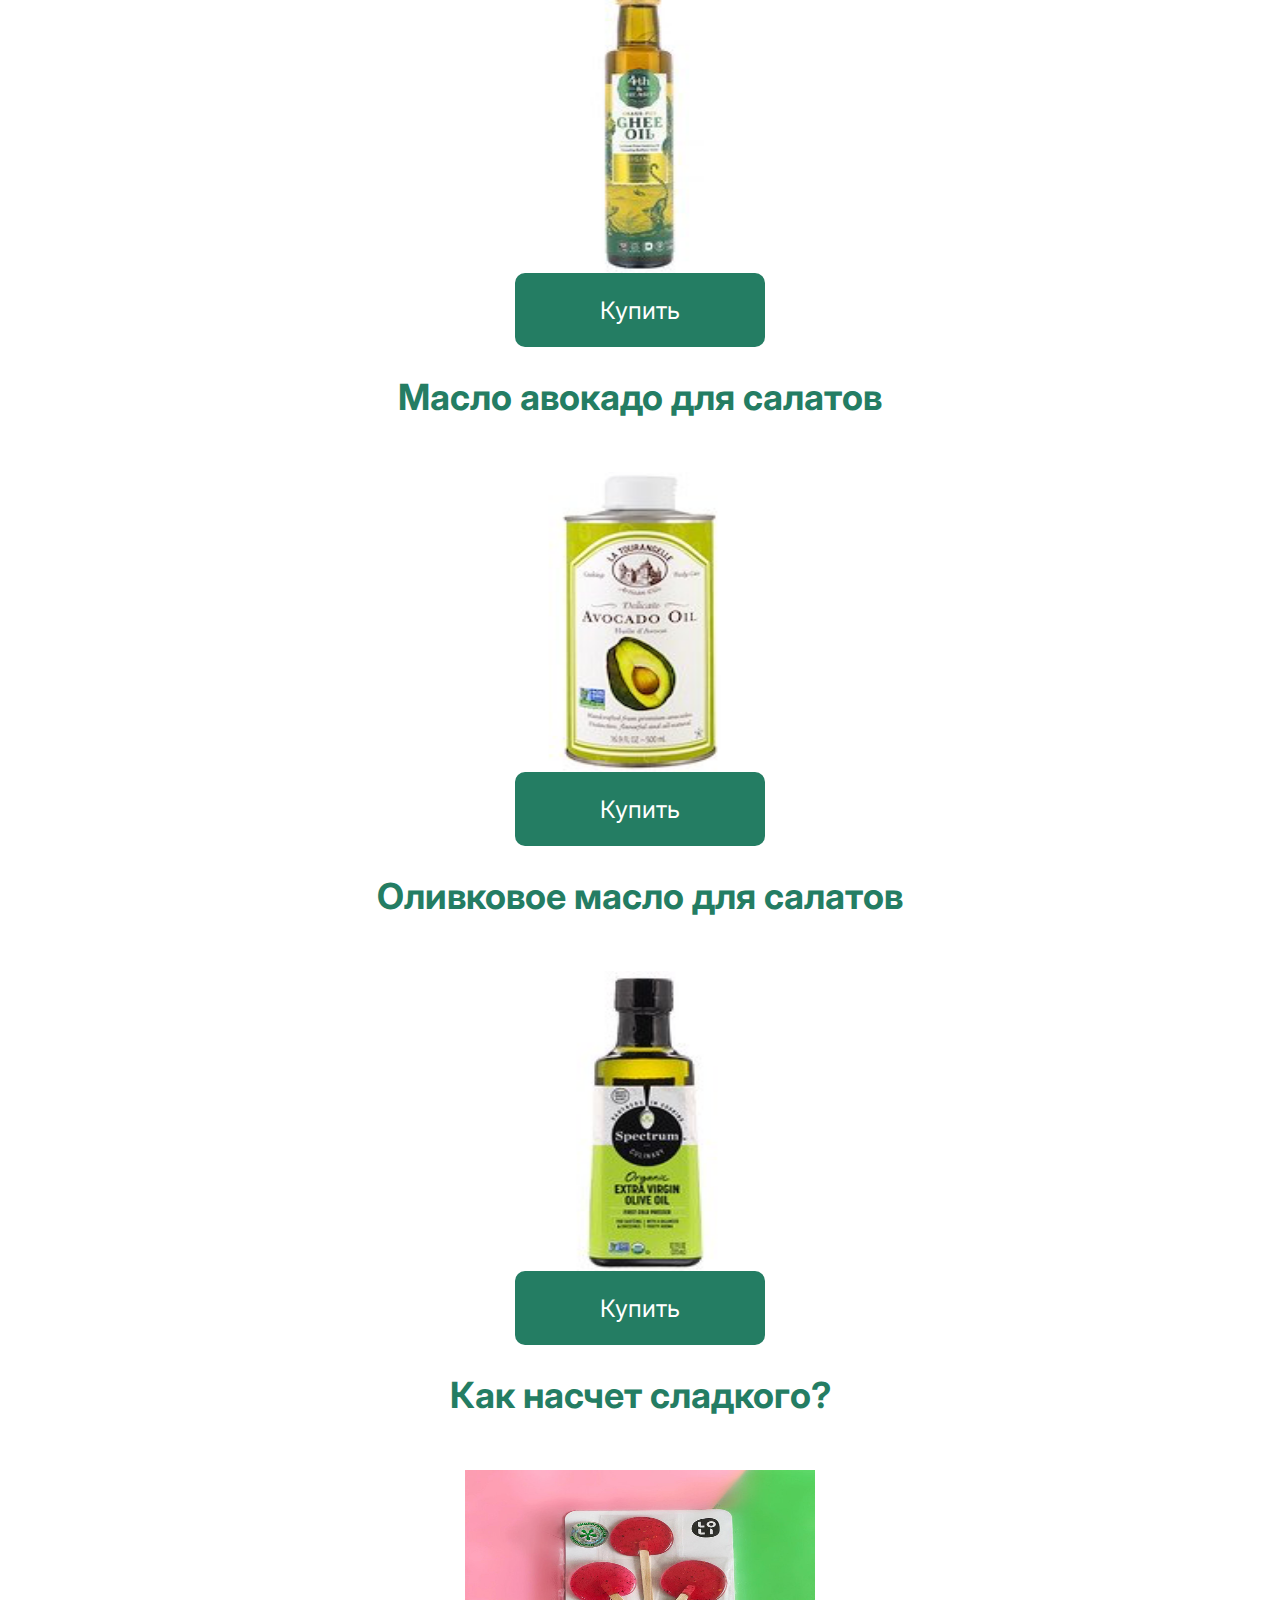
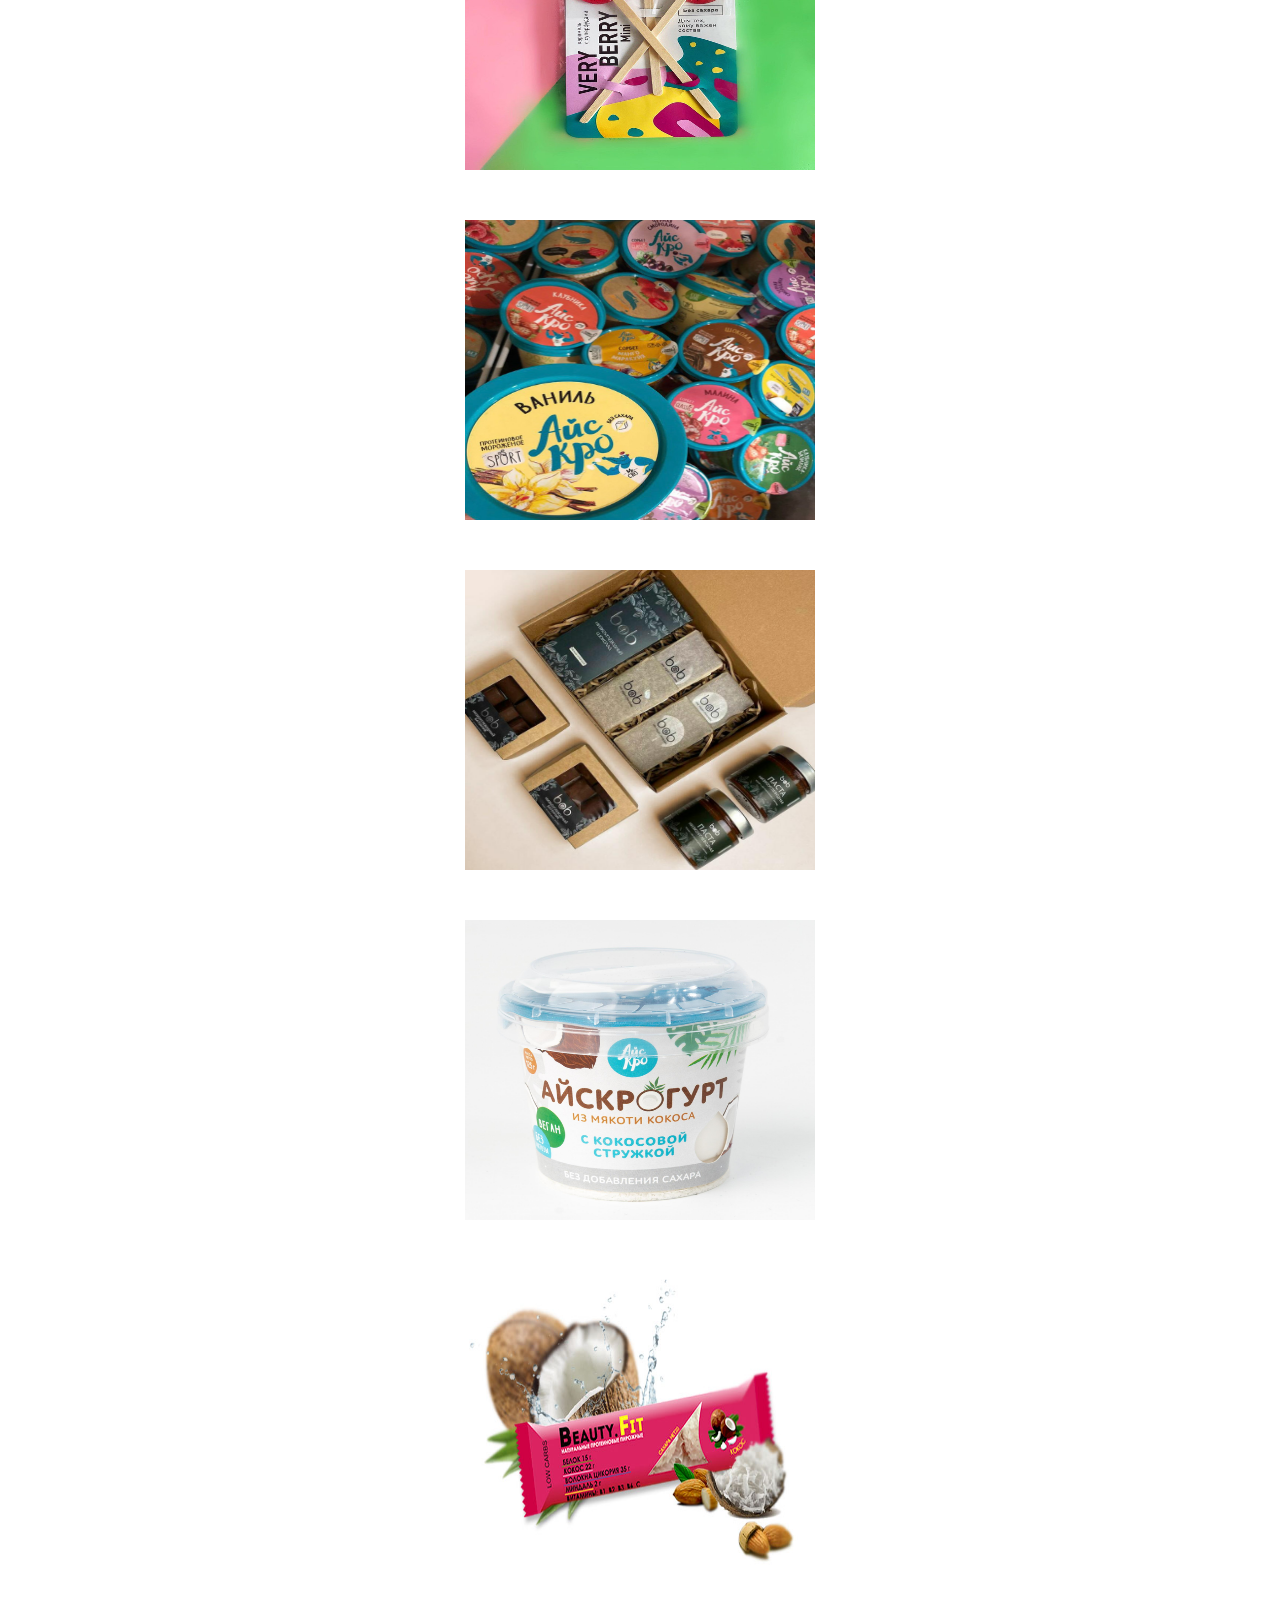
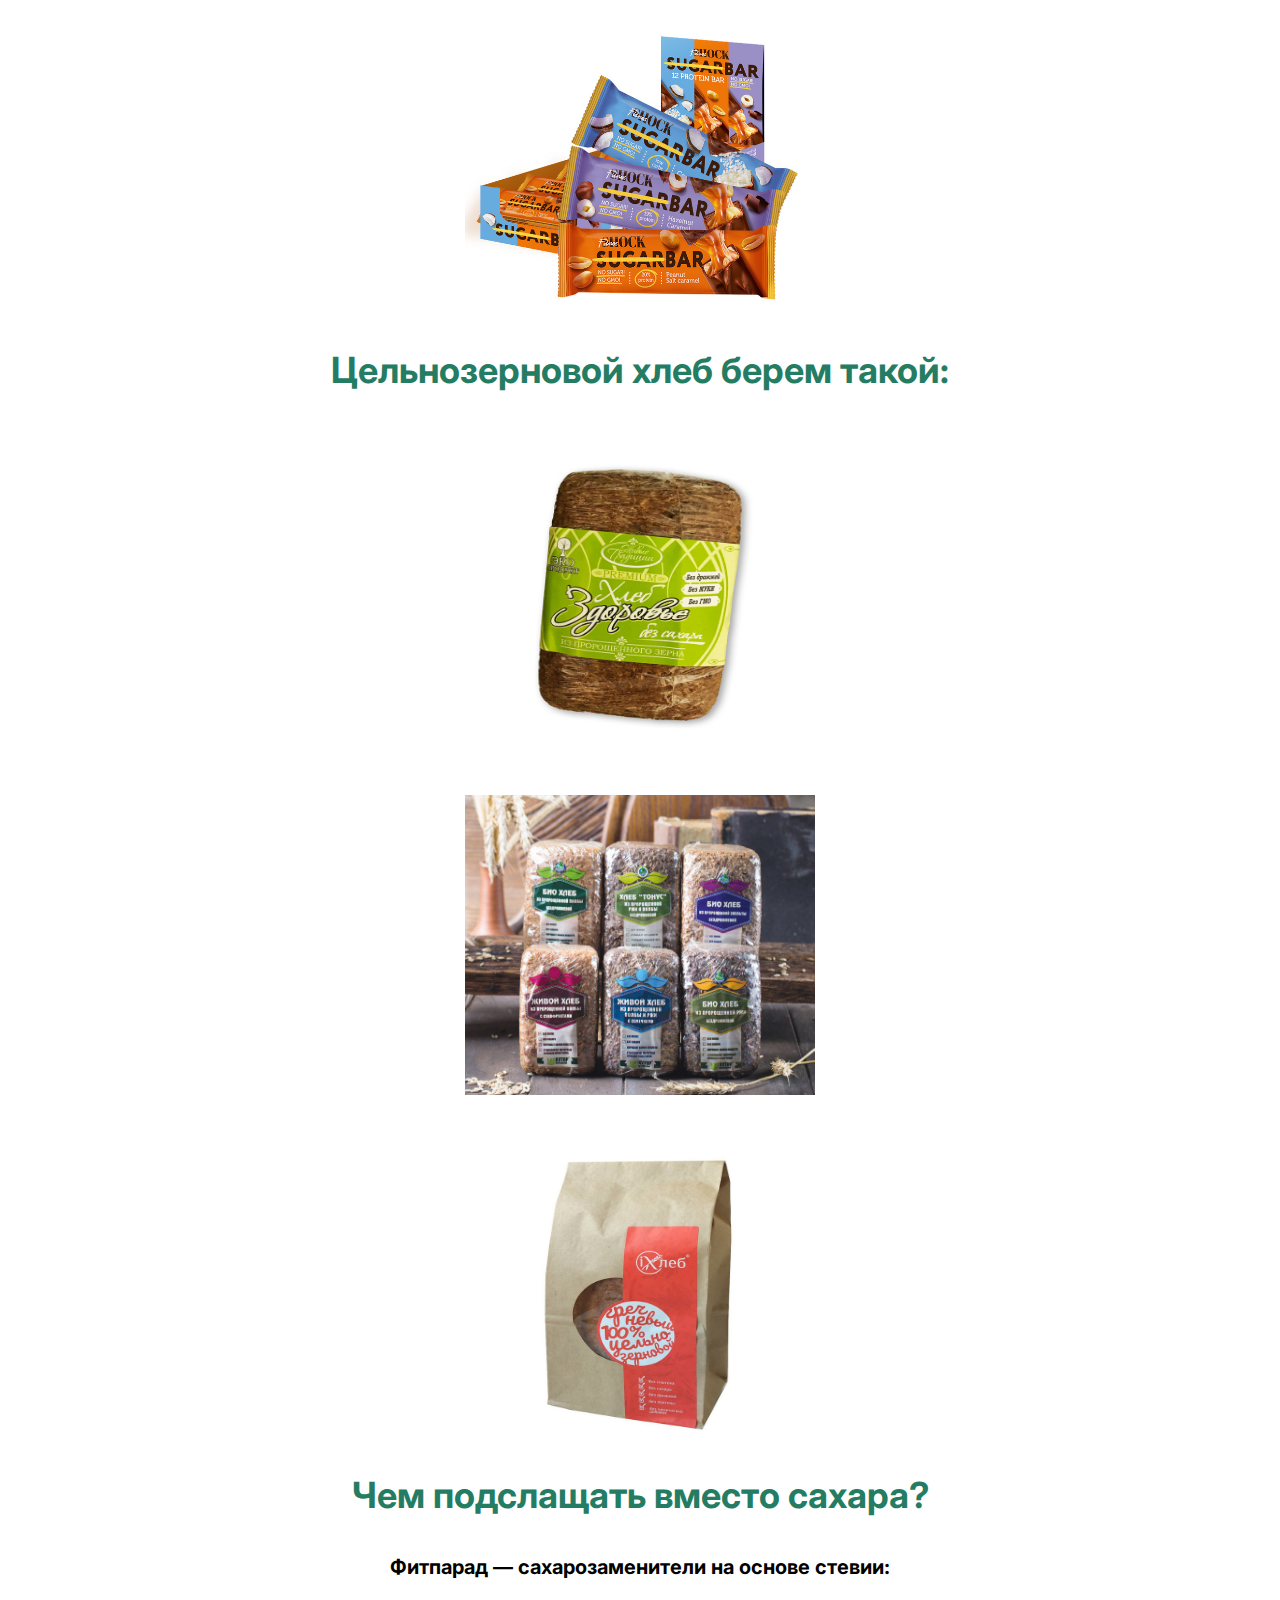
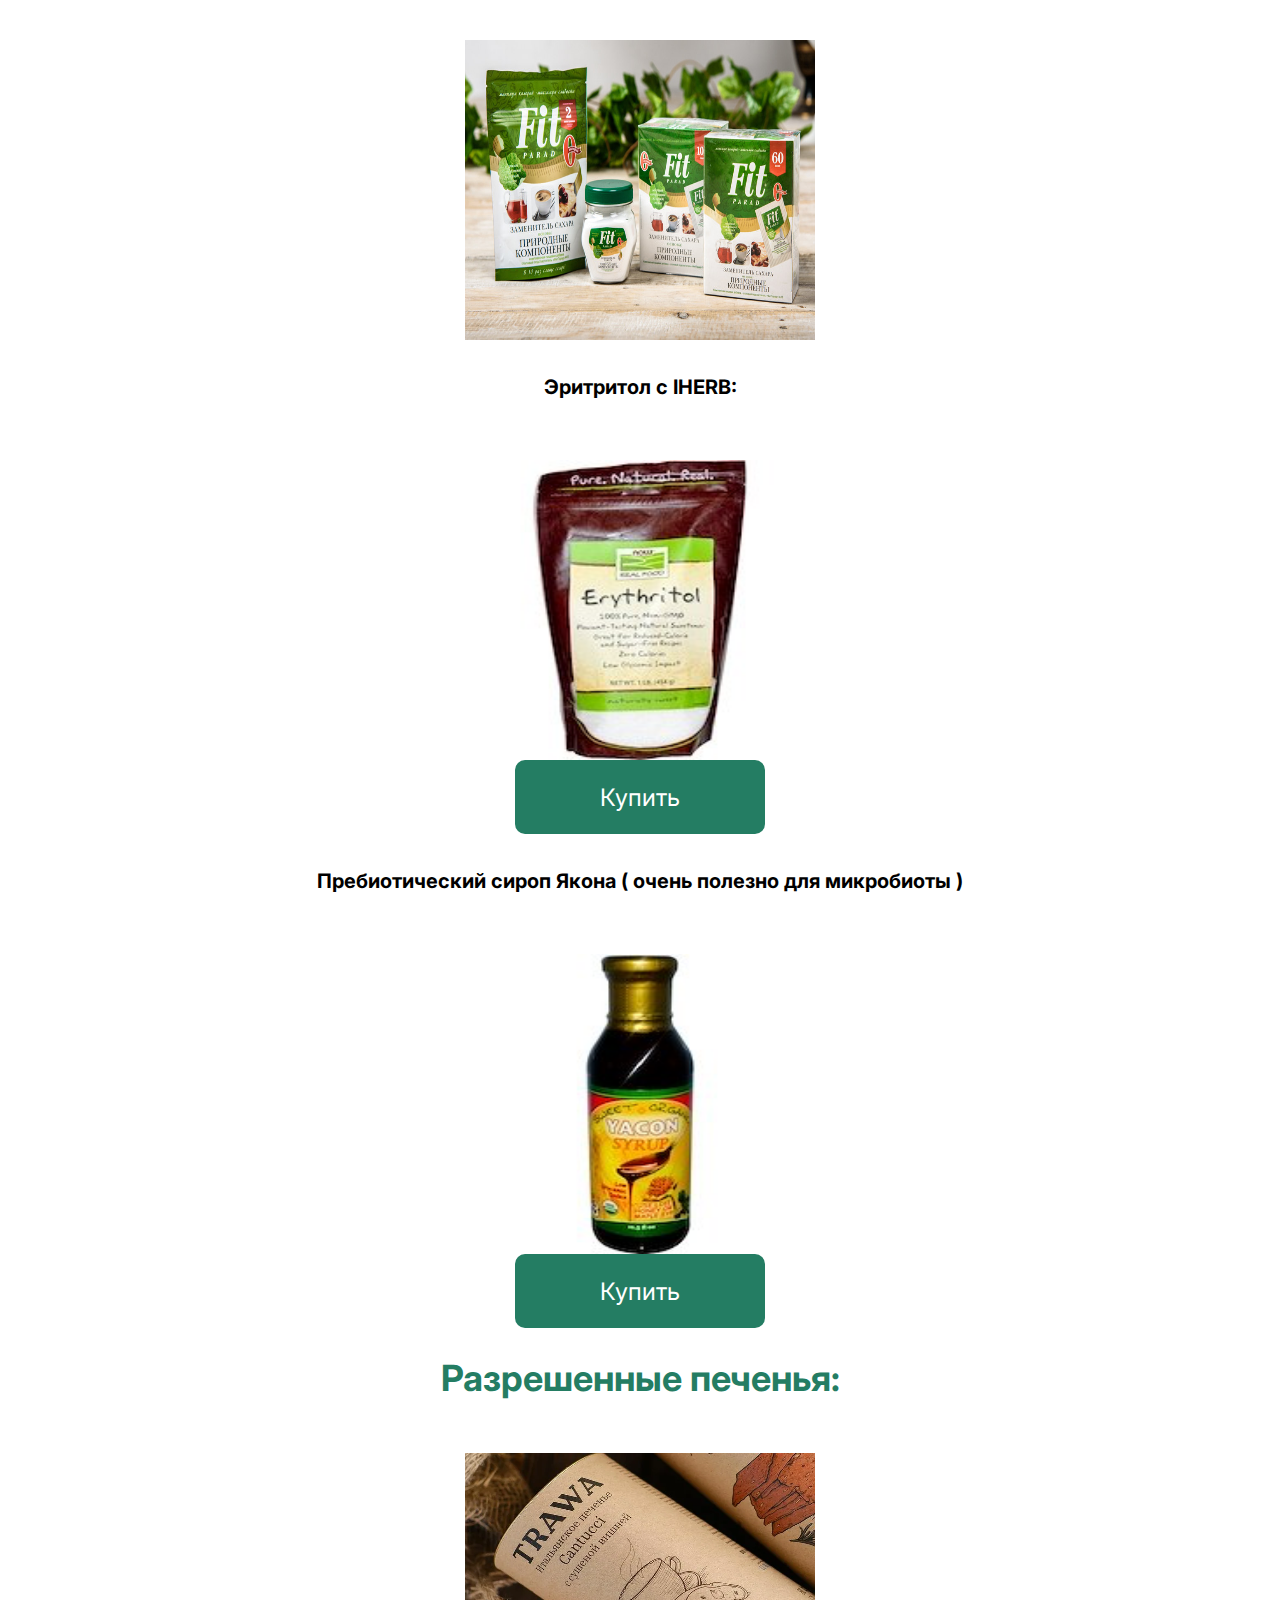
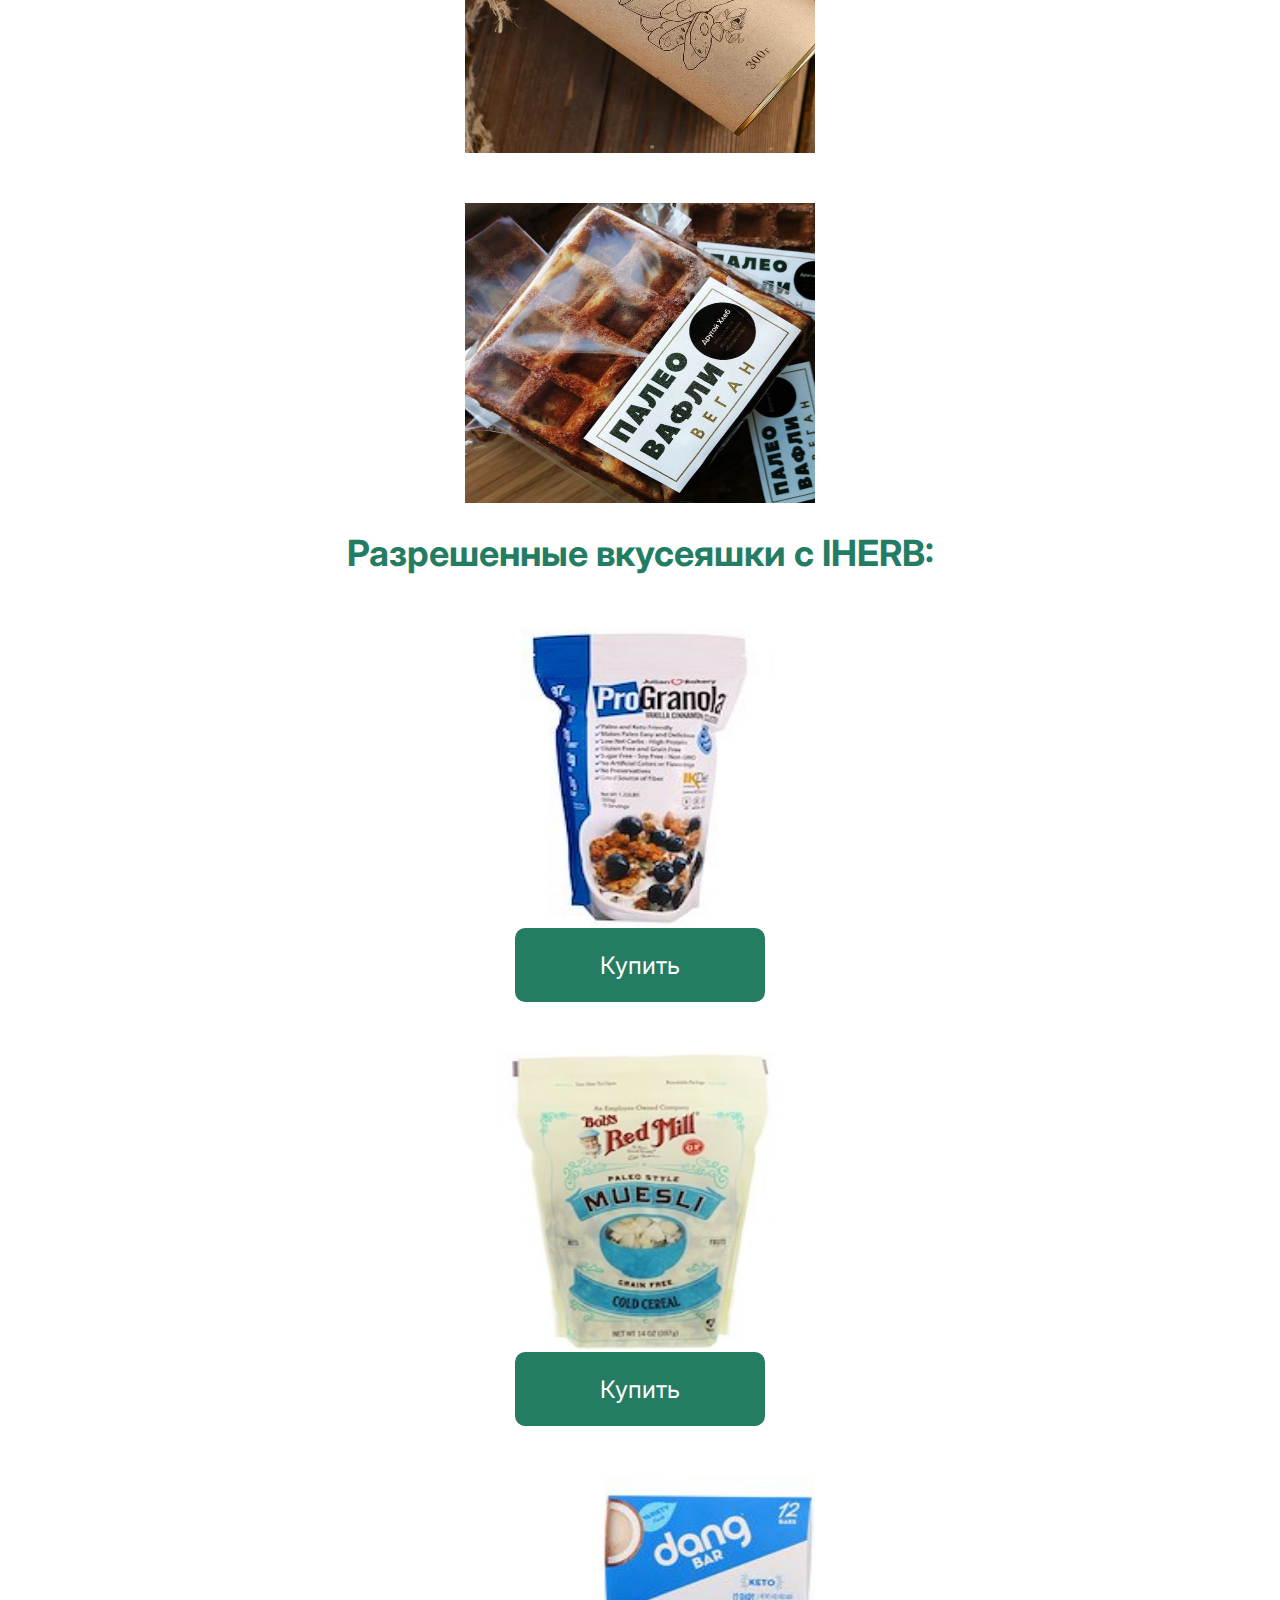
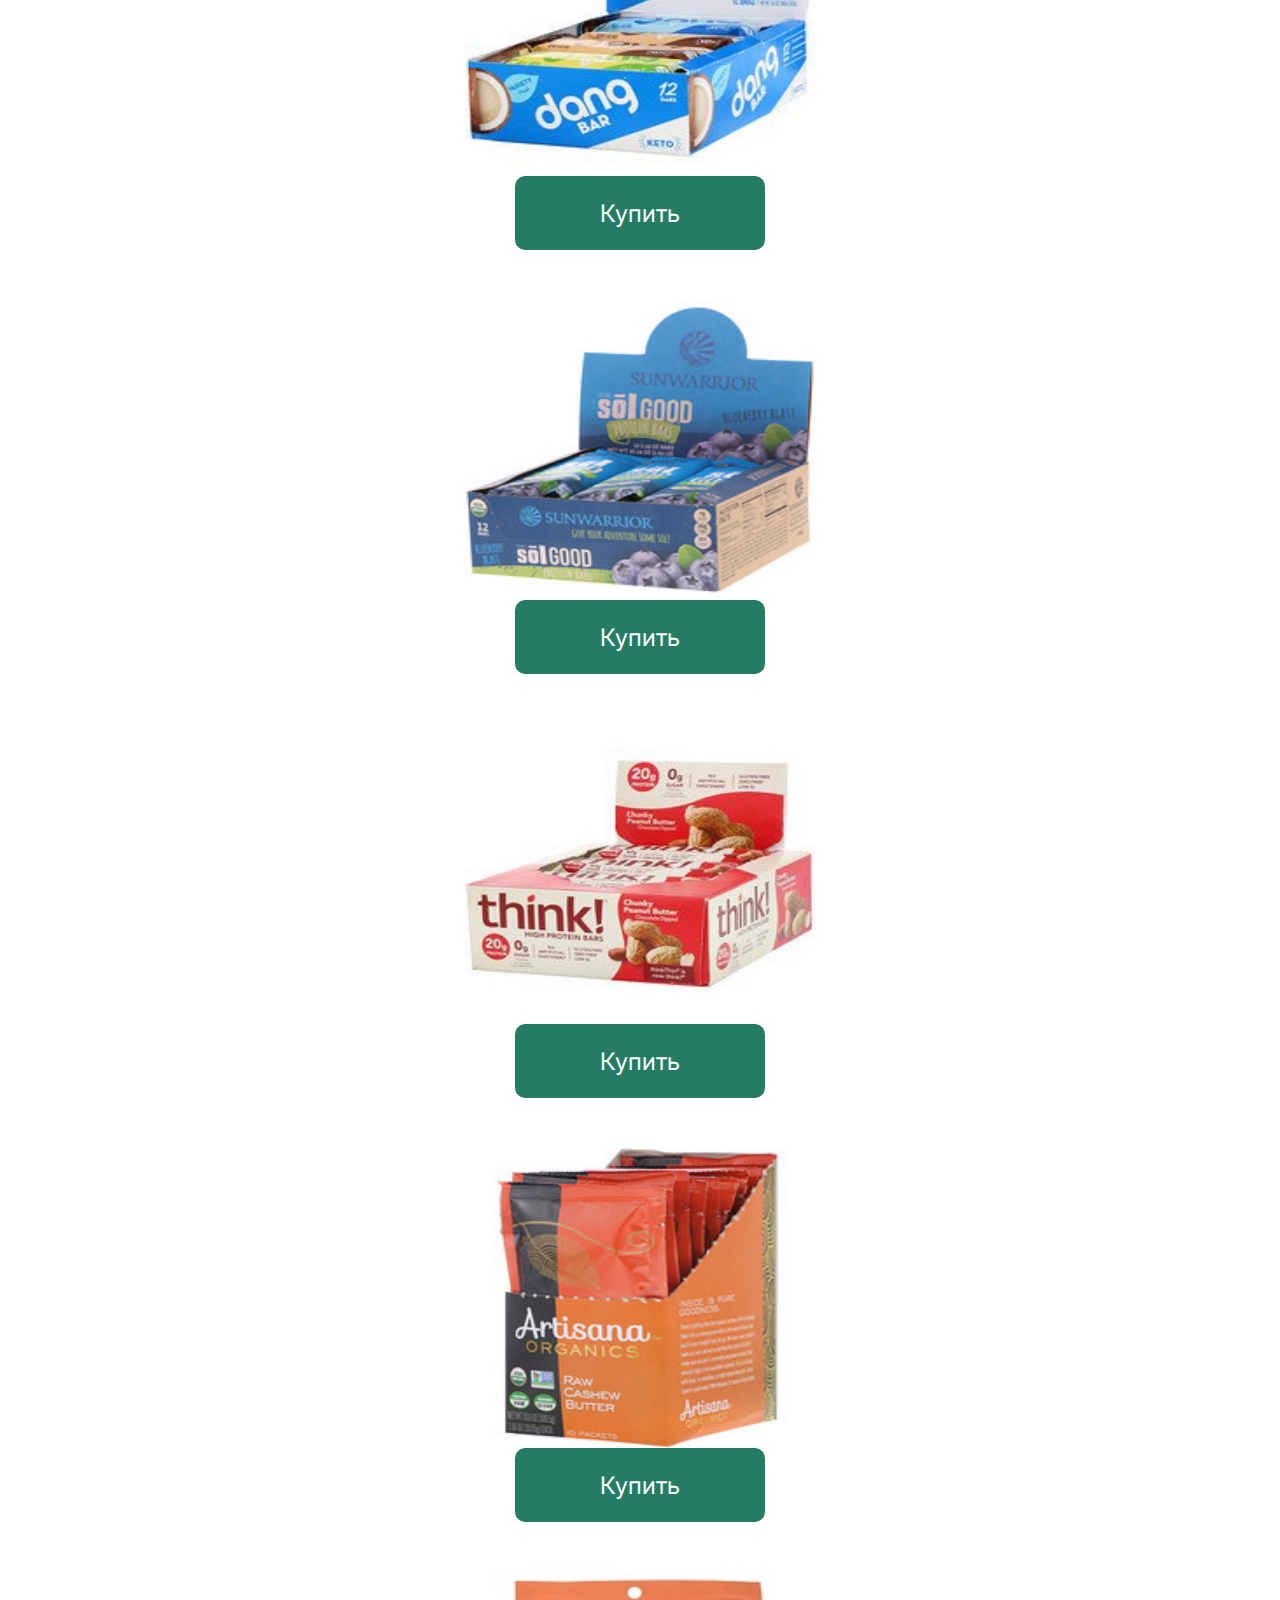
<file: main.html>
<!DOCTYPE html>
<html>
    <head lang="ru">
        <meta charset="UTF-8">
        <link rel="stylesheet" href="style.css">
        <link rel="preconnect" href="https://fonts.googleapis.com"> 
        <link rel="preconnect" href="https://fonts.gstatic.com" crossorigin> 
        <link href="https://fonts.googleapis.com/css2?family=Caramel&family=Inter:wght@667&family=Montserrat&family=Reem+Kufi:wght@500&display=swap" rel="stylesheet">
        <link rel="preconnect" href="https://fonts.googleapis.com">
<link rel="preconnect" href="https://fonts.gstatic.com" crossorigin>
<link href="https://fonts.googleapis.com/css2?family=Inter:wght@200&display=swap" rel="stylesheet">
        <meta name="viewport" content="width=device-width" initial-scale=1.0">
    </head>
    <body>

        <header class="header">
        
        <!-- <img src="images/Arrow 6.png" class="arrow"> -->
        <h1 class="text">Общие<br>рекомендации<br></h1>
        <h1 class="text"> по питанию</h1>
        <h4 class="text2">Все приемы пищи,<br> 
            вносите в приложение FatSecret</h4>
        <a href="https://apps.apple.com/ru/app/%D1%81%D1%87%D0%B5%D1%82%D1%87%D0%B8%D0%BA-%D0%BA%D0%B0%D0%BB%D0%BE%D1%80%D0%B8%D0%B9-%D0%BE%D1%82-fatsecret/id347184248"><button class="btn-download">iOS</button></a>
        <a href="https://play.google.com/store/apps/details?id=com.fatsecret.android&hl=ru&gl=US&pli=1"><button class="btn-download">Android</button></a>
        </header>
        <main class="main">
        <h1 class="h1-title">Разрешенные продукты:</h1>
        <p class="text-main">Любая рыба- треска, кета, горбуша, скумбрия (сырая, не копчённая). Идеальный источник омега3 — палтус, дорада, сибас. Строго ограничено ( из-за высокой накопления тяжелых металлов ) — семга, тунец, пангасиус (лучше исключить). В список по желанию добавляете морепродукты: креветки, кальмар, мидии, и тд. Малосольная Рыба ( лучше выбирайте дикой природы: кета, горбуша, кижуч) — идеально разнообразит завтрак.
            Мясо — индейка, утка, кролик, нежирная телятина, курица (свободного выгула, домашняя). Субпродукты — идеальный источник витаминов A, D, E и группы B (печень индейки или кролика).
            Яйца-перепелиные, цесарки, куриные (только фермерские, свободного выгула).
            Овощи — разрешены все и побольше, картофель можно только с резидентным крахмалом (картофель отварить и охлодить в холодильнике) так лучше для микробиома кишечника. Все виды капуст (цветная, брюссельская, брокколи, белокочанная, краснокочанная, айсберг). Перец болгарский, огурцы, помидоры, баклажаны, морковь (но не тушёная), кабачок, лук. Множество зелени (петрушка, укроп, кинза, шпинат, руккола и тд).
            Каши (пшено, киноа, гречневую, макароны без глютена, иногда цельнозерновой хлеб). Все каши в обед. Цельнозерновой хлеб до 2х раз в неделю на завтрак с белком❗️Хлебцы без глютена (Dr.korner — прованские травы и гречневые, рисовые, кукурузные (кукурузу в составе продукта- можно, цельную- нельзя)).</p>
            <img src="images/1.jpeg" class="image">
            <img src="images/2.jpeg" class="image">
            <img src="images/3.jpeg" class="image">
            <img src="images/4.jpeg" class="image">
        <p class="text-main">Молочные продукты — допустимо в ограниченном количестве (пару раз в неделю) сыр.Отдавайте предпочтение козьему или овечьему сыру. Остальные под запретом. Молочные продукты приводят к процессам гликации в организме (процесс старения на клеточном уровне). Так же в молочных продуктах содержится белок каземорфин, который организм не в состоянии переваривать.
            Фрукты. Все фрукты употребляем после основного приёма пищи. В перекус нельзя — это табу❗️Рекомендуемые: ягоды (малина, клубника, голубика, вишня, чёрная смородина, клюква, брусника), грейпфрут, яблоки зеленые. До 1 порции в день.
            Кокосовое молоко, сливки — в нем можно тушить продукты. (В супермаркете в отделе тайской кухни. Обязательно смотрите состав, чтоб там кроме кокоса и воды ничего не было)</p>
            <img src="images/5.jpeg" class="image2">
            <img src="images/6.jpeg" class="image2">
        <h1 class="h1-title">Козий сыр:</h1>
            <img src="images/7.jpeg" class="image">
            <img src="images/8.png" class="image">
            <img src="images/9.png" class="image">
            <img src="images/10.png" class="image">
            <img src="images/11.png" class="image">
        <p class="text-main">Орехи (желательно заранеее вымоченные. Особенно тем, кто принимает препараты железа). Кому трудно дается 3х разовое питание можете делать перекус- 20-30 гр орехов. Как вымачивать орехи: на ночь ставите в воду, на утро промываете и высушиваете на низкой температуре в духовке. 
            Масла — оливковое, кунжутное, авокадо, грецкого ореха, масло ГХИ, сливочное масло (хорошего качества), масло виноградной косточки, кокосовое масло. Жарить можно на — кокосовом, ГХИ (топленное), утином или гусином жиру.</p>
        <h1 class="h1-title">Вкусное масло гхи Российского производства</h1>
        <img src="images/12.jpeg" class="image2">
        <h1 class="h1-title">Альтернативы с IHERB :</h1>
        <img src="images/13.png" class="image2">
        <a href="https://ru.iherb.com/pr/organic-valley-organic-ghee-clarified-butter-13-oz-368-g/26860"><button class="btn-buy">Купить</button></a>
        <img src="images/14.png" class="image2">
        <a href="https://ru.iherb.com/pr/organic-valley-organic-ghee-clarified-butter-13-oz-368-g/26860"><button class="btn-buy">Купить</button></a>
        <h1 class="h1-title">Жидкое масло ГХИ - удобно жарить</h1>
        <img src="images/16.png" class="image2">
        <a href="https://ru.iherb.com/pr/4th-Heart-Ghee-Oil-Original-8-5-fl-oz-250-ml/89992?rcode=GNB422"><button class="btn-buy">Купить</button></a>
        <h1 class="h1-title">Масло авокадо для салатов</h1>
        <img src="images/15.png" class="image2">
        <a href="https://ru.iherb.com/pr/La-Tourangelle-Avocado-Oil-16-9-fl-oz-500-ml/73002?rcode=GNB422"><button class="btn-buy">Купить</button></a>
        <h1 class="h1-title">Оливковое масло для салатов</h1>
        <img src="images/17.png" class="image2">
        <a href="https://ru.iherb.com/pr/Spectrum-Naturals-Organic-Extra-Virgin-Olive-Oil-12-7-fl-oz-375-ml/53757?rcode=GNB422"><button class="btn-buy">Купить</button></a>
        <h1 class="h1-title">Как насчет сладкого?</h1>
        <img src="images/18.jpeg"class="image2">
        <img src="images/19.jpeg"class="image2">
        <img src="images/20.png"class="image2">
        <img src="images/21.png"class="image2">
        <img src="images/22.png"class="image2">
        <img src="images/23.png"class="image2">
        <h1 class="h1-title">Цельнозерновой хлеб берем такой:</h1>
        <img src="images/24.jpeg"class="image2">
        <img src="images/25.jpeg"class="image2">
        <img src="images/26.jpeg"class="image2">
        <h1 class="h1-title">Чем подслащать вместо сахара?</h1>
        <h4 class="h4-title">Фитпарад — сахарозаменители на основе стевии:</h4>   
        <img src="images/28.jpeg" class="image2">
        <h4 class="h4-title">Эритритол с IHERB:</h4>   
        <img src="images/29.png" class="image2">
        <a href="https://ru.iherb.com/pr/Now-Foods-Real-Food-Erythritol-Natural-Sweetener-1-lb-454-g/579?rcode=GNB422"><button class="btn-buy">Купить</button></a>
        <h4 class="h4-title">Пребиотический сироп Якона ( очень полезно для микробиоты )</h4>   
        <img src="images/30.png" class="image2">
        <a href="https://ru.iherb.com/pr/amazon-therapeutics-sweet-organic-yacon-syrup-11-5-fl-oz/11654?rcode=GNB422"><button class="btn-buy">Купить</button></a>
        <h1 class="h1-title">Разрешенные печенья:</h1>
        <img src="images/33.png"class="image2">
        <img src="images/34.png"class="image2">
        <h1 class="h1-title">Разрешенные вкусеяшки с IHERB:</h1>
        <img src="images/35.png"class="image2">
        <a href="https://ru.iherb.com/pr/Julian-Bakery-Pro-Granola-Vanilla-Cinnamon-Cluster-1-22-lbs-555-g/77538?rcode=GNB422"><button class="btn-buy">Купить</button></a>
        <img src="images/36.png"class="image2">
        <a href="https://ru.iherb.com/pr/Bob-s-Red-Mill-Muesli-Paleo-Style-14-oz-397-g/78673?rcode=GNB422"><button class="btn-buy">Купить</button></a>
        <img src="images/37.png"class="image2">
        <a href="https://ru.iherb.com/pr/Dang-Foods-LLC-Keto-Bar-Variety-Pack-12-Bars-1-4-oz-40-g-Each/87163?rcode=GNB422"><button class="btn-buy">Купить</button></a>
        <img src="images/38.png"class="image2">
        <a href="https://ru.iherb.com/pr/Sunwarrior-Organic-Sol-Good-Protein-Bars-Blueberry-Blast-12-Bars-2-19-oz-Each/72196?rcode=GNB422"><button class="btn-buy">Купить</button></a>
        <img src="images/39.png" class="image2">
        <a href="https://ru.iherb.com/pr/ThinkThin-High-Protein-Bars-Chunky-Peanut-Butter-10-Bars-2-1-oz-60-g-Each/23399?rcode=GNB422"><button class="btn-buy">Купить</button></a>
        <img src="images/40.png" class="image2">
        <a href="https://ru.iherb.com/pr/Artisana-Organics-Raw-Cashew-Nut-Butter-10-Packets-1-06-oz-30-05-g-Each/32170?rcode=GNB422"><button class="btn-buy">Купить</button></a>
        <img src="images/41.png" class="image2">
        <a href="https://ru.iherb.com/pr/Artisana-Organics-Raw-Cashew-Nut-Butter-10-Packets-1-06-oz-30-05-g-Each/32170?rcode=GNB422"><button class="btn-buy">Купить</button></a>
        <img src="images/42.png" class="image2">
        <a href="https://ru.iherb.com/pr/nutiva-organic-coconut-manna-pureed-coconut-15-oz-425-g/24380?rcode=GNB422"><button class="btn-buy">Купить</button></a>
        <img src="images/43.png" class="image2">
        <a href="https://ru.iherb.com/pr/Julian-Bakery-Primal-Thin-Crackers-Organic-Parmesan-8-4-oz-238-g/73661?rcode=GNB422"><button class="btn-buy">Купить</button></a>
        <img src="images/44.png" class="image2">
        <a href="https://ru.iherb.com/pr/superfat-keto-cookie-bites-chocolate-chip-2-25-oz-64-g/101730?rcode=GNB422"><button class="btn-buy">Купить</button></a>
        <img src="images/45.png" class="image2">
        <a href="https://ru.iherb.com/pr/superfat-keto-nut-butter-macadamia-coconut-1-5-oz-42-g/102186?rcode=GNB422"><button class="btn-buy">Купить</button></a>
        </main>
        <footer class="footer">
            <h1 class="h1-footer">Olga Bratash</h1>
           <a href=""><img src="images/instagram-glyph-1.svg" class="icon"></a>
           <a href=""><img src="images/telegram.svg" class="icon"></a>
        </footer>
    </body>
</html>
</file>
<file: style.css>
*{
    box-sizing: border-box;
    margin: 0px;
    padding: 0px;
 
}
body{
    margin: 0px;
    padding: 0px; 
    background-color:#247D63;
}
header{
 
    width:100%;
    height: 100vh;
    background-color:#247D63;
    display:block;

}
main{

    width:100%;
    height: 2260vh;
    background-color:#ffffff;
}
footer{
    width:100%;
    height: 30vh;
    background-color:#247D63;
    
}
a{
    text-decoration: none;
}

.h1-title{

    font-family: 'Inter';

    font-size: 36px;
    line-height: 50px;
    color: #247D63;  
    text-align:center;
    margin-top: 25px;
}
.text{
    font-size: 132px;
    line-height: 105px;
    color: #fff;
    font-family: 'Inter';
    font-style: normal;
    margin-top: 60px;
    margin-left: 40px;

    
}
.text:nth-child(2){
    line-height: 115px;
    margin-top: 5px;
}
.text2{
font-family: 'Inter';
font-style: normal;
font-weight: 800;
font-size: 24px;
line-height: 40px;
margin-left: 45px;
margin-top: 10vh;
color: #FFFFFF;
}
.btn-download{
background: #0F1E19;
border-radius: 14px;
width: 200px;
height: 74px;
color: white;
border: none;
margin-left: 40px;
margin-top: 25px;
font-size: 26px;
font-family: 'inter';
transition: transform 0.3s;
cursor: pointer;
}
.btn-download:hover{
    transform: scale(1.1)
}
.text-main{

/* position: absolute; */
min-width: 360px;
max-height: 500px;
margin-top: 50px;
padding: 40px;

font-family: 'Inter';
font-style: normal;
font-weight: 200;
font-size: 20px;
line-height: 40px;
/* or 150% */

color: #000000;

}
.image{
    /* display: inline-block; */
    display:block;
    margin-left: auto;
    margin-right: auto;
    width:230px;
    height: 200px;
}
.image2{
    /* display: inline-block; */
    display:block;
    margin-left: auto;
    margin-right: auto;
    width:350px;
    height: 300px;
    margin-top: 50px;
    
}
.btn-buy{
    background: #247D63;
    border-radius: 10px;
    width: 250px;
    height: 74px;
    color: white;
    border: none;
    text-decoration: none;
    margin-top: 25px;  
    margin: 0 auto;
    display:block;
    font-size: 24px;
    font-family: 'inter';
    transition: transform 0.3s;
    cursor: pointer;
    }
    .btn-buy:hover{
        transform: scale(1.1)
    }
    .h4-title{
        font-family: 'Inter';

    font-size: 20px;
    line-height: 45px;
    color: #000000;  
    text-align:center;
    margin-top: 25px;
}
.h1-footer{
    font-family: 'Inter';
    font-size: 30px;

    color: #ffffff;  
    text-align:center;
    margin-top: 25px;

}
.icon{
    width: 60px;
    height: 60px;
    margin-left: auto;
    margin-right: auto;
    margin-top: 20px;
    display:block;
    transition: transform 0.3s;
}
    .icon:hover{
        transform: scale(1.1)
    }
.text3{
    font-size: 132px;
    line-height: 70px;
    color: #fff;
    font-family: 'Inter';
    font-style: normal;
    margin-top: 60px;
    margin-left: 40px;

    
}
.arrow{
   display:none;
   margin-left: 50%;
}
@media screen and (max-width:768px){
        main{
            width: 270%;
            height: 2720vh;
        }
        header{
            height:300vh;
        }
        .btn-download{
            width: 400px;
            height: 148px;
            font-size: 36px;
            
        }
        .text2{
            font-size: 36px;
            font-weight: 500;
        }
        .text-main{
            font-size: 42px;
            max-height:1450px;
        }
        .h1-title{
            font-size: 46px;
        }
        .h1-footer{
            text-align: center;
            display:inline-block;
            position: relative;
            
        }
        .icon{
            display: inline-block;
            position: relative;
            left: 28vh;
            top: 10vh;
            width: 80px;

        }
        .text{
            margin-right: 40px;
        }
    }
    @media screen and (max-width:380px){
        main{
            width:280%;
            
        }
    }
</file>
